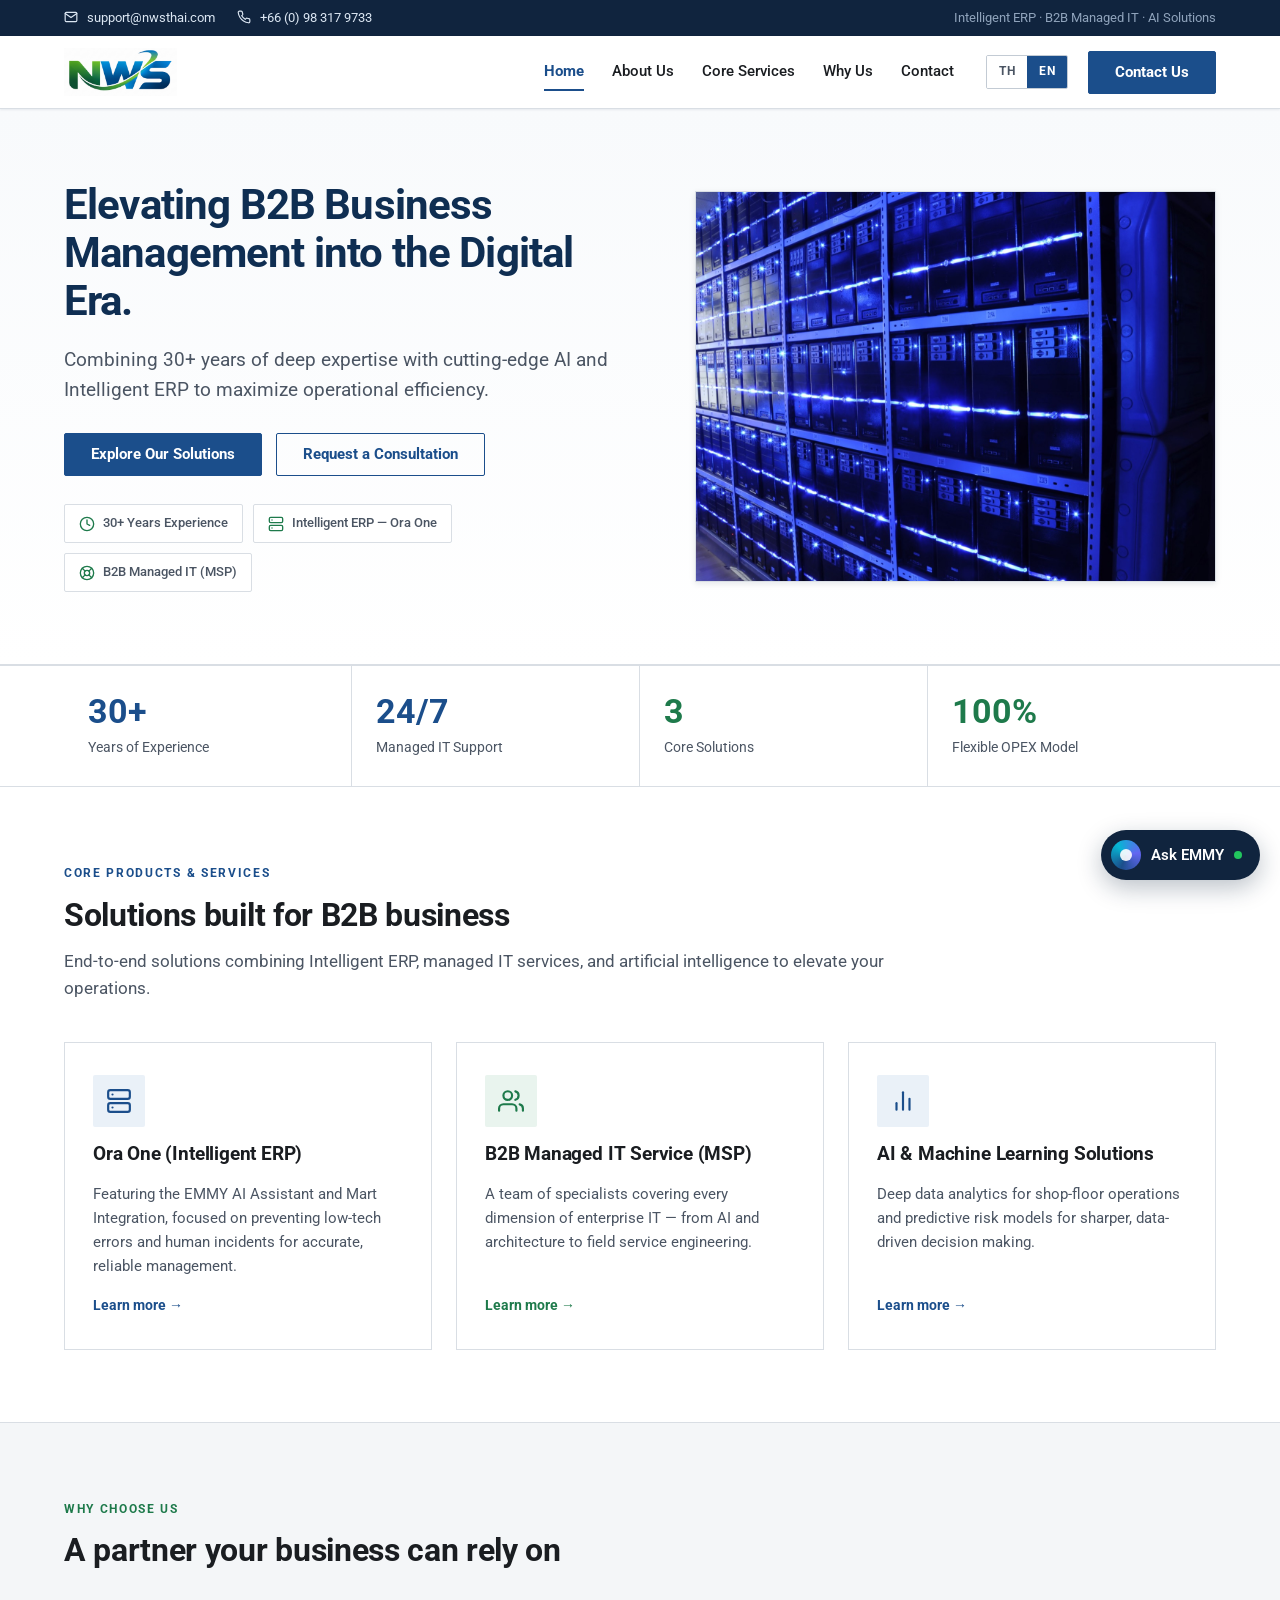
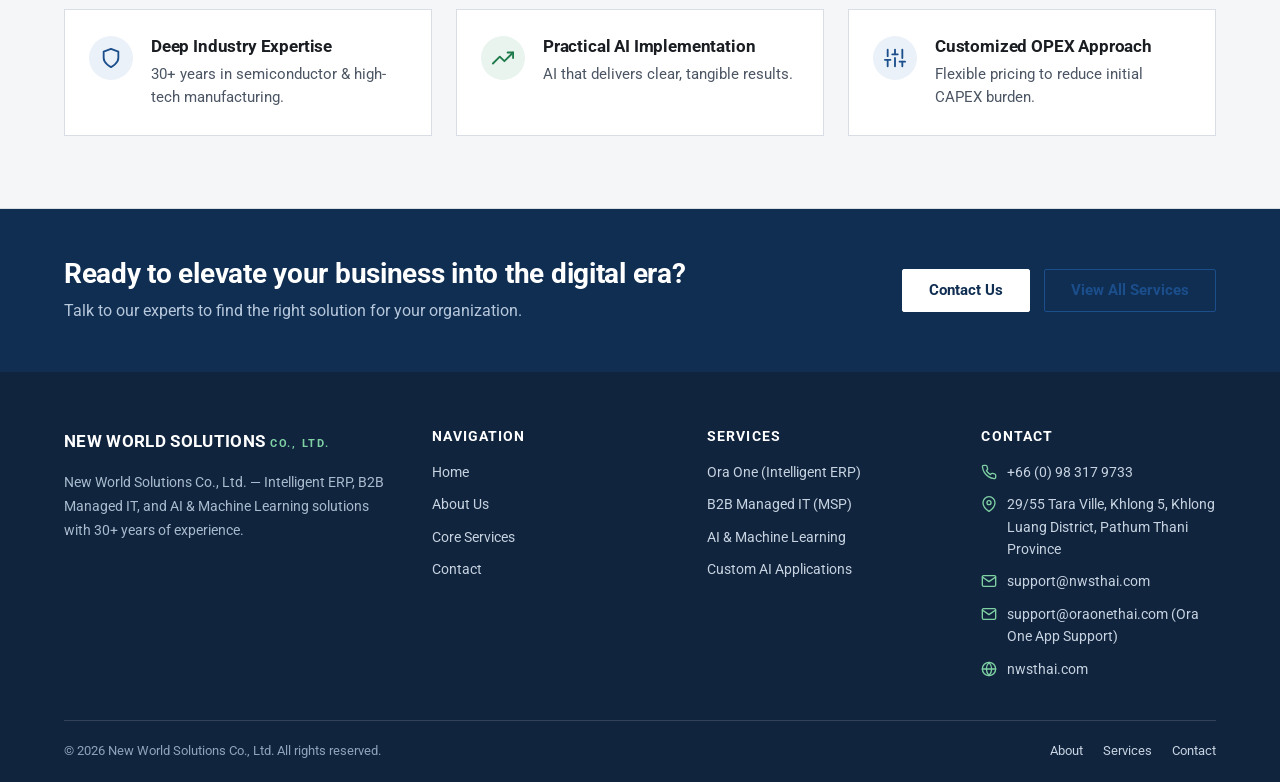
<file: index.html>
<!DOCTYPE html>
<html lang="en" class="lang-en">
<head>
  <meta charset="utf-8">
  <meta name="viewport" content="width=device-width, initial-scale=1.0">
  <title>NWS | B2B ERP &amp; Managed IT Services</title>
  <meta name="description" content="NWS (nwsthai.com) — Intelligent ERP (Ora One), B2B Managed IT Service, and AI &amp; Machine Learning solutions. 30+ years of deep industry expertise.">
  <link rel="canonical" href="https://nwsthai.com/">
  <meta name="robots" content="index, follow">
  <meta property="og:title" content="NWS — B2B ERP & Managed IT Services">
  <meta property="og:description" content="Elevating B2B business management into the digital era with Intelligent ERP and AI.">
  <meta property="og:type" content="website">
  <meta property="og:url" content="https://nwsthai.com/">
  <link rel="preconnect" href="https://fonts.googleapis.com">
  <link rel="preconnect" href="https://fonts.gstatic.com" crossorigin>
  <link href="https://fonts.googleapis.com/css2?family=Roboto:wght@400;500;700&family=Noto+Sans+Thai:wght@400;500;700&display=swap" rel="stylesheet">
  <link rel="icon" href="/assets/favicon.png" type="image/png">
  <link rel="stylesheet" href="/styles.css">
  <script type="application/ld+json">
  {
    "@context": "https://schema.org",
    "@type": "Organization",
    "name": "New World Solutions Co., Ltd.",
    "alternateName": "NWS",
    "url": "https://nwsthai.com/",
    "email": "support@nwsthai.com",
    "address": {
      "@type": "PostalAddress",
      "streetAddress": "29/55 Tara Ville, Khlong 5",
      "addressLocality": "Khlong Luang District",
      "addressRegion": "Pathum Thani",
      "addressCountry": "TH"
    }
  }
  </script>
</head>
<body>

  <!-- Top utility bar -->
  <div class="topbar">
    <div class="container">
      <div class="topbar-contact">
        <a href="mailto:support@nwsthai.com">
          <svg viewBox="0 0 24 24" fill="none" stroke="currentColor" stroke-width="2" stroke-linecap="round" stroke-linejoin="round"><path d="M4 4h16c1.1 0 2 .9 2 2v12c0 1.1-.9 2-2 2H4c-1.1 0-2-.9-2-2V6c0-1.1.9-2 2-2z"/><polyline points="22,6 12,13 2,6"/></svg>
          support@nwsthai.com
        </a>
        <a href="tel:+66983179733">
          <svg viewBox="0 0 24 24" fill="none" stroke="currentColor" stroke-width="2" stroke-linecap="round" stroke-linejoin="round"><path d="M22 16.92v3a2 2 0 0 1-2.18 2 19.79 19.79 0 0 1-8.63-3.07 19.5 19.5 0 0 1-6-6 19.79 19.79 0 0 1-3.07-8.67A2 2 0 0 1 4.11 2h3a2 2 0 0 1 2 1.72 12.84 12.84 0 0 0 .7 2.81 2 2 0 0 1-.45 2.11L8.09 9.91a16 16 0 0 0 6 6l1.27-1.27a2 2 0 0 1 2.11-.45 12.84 12.84 0 0 0 2.81.7A2 2 0 0 1 22 16.92z"/></svg>
          <span class="th">098 317 9733</span><span class="en">+66 (0) 98 317 9733</span>
        </a>
      </div>
      <div class="topbar-tag">
        <span class="th">Intelligent ERP &middot; B2B Managed IT &middot; AI Solutions</span>
        <span class="en">Intelligent ERP &middot; B2B Managed IT &middot; AI Solutions</span>
      </div>
    </div>
  </div>

  <!-- Header -->
  <header class="site-header">
    <div class="container">
            <a class="brand" href="/" aria-label="New World Solutions">
        <img src="/assets/logo.png" alt="New World Solutions" class="brand-logo">
      </a>

      <nav class="site-nav" id="site-nav" aria-label="Main navigation">
        <a href="/" class="active"><span class="th">หน้าแรก</span><span class="en">Home</span></a>
        <a href="/about/"><span class="th">เกี่ยวกับเรา</span><span class="en">About Us</span></a>
        <a href="/solutions/"><span class="th">บริการหลัก</span><span class="en">Core Services</span></a>
        <a href="/#why-us"><span class="th">ทำไมต้องเรา</span><span class="en">Why Us</span></a>
        <a href="/contact/"><span class="th">ติดต่อ</span><span class="en">Contact</span></a>
      </nav>

      <div class="header-tools">
        <div class="lang-toggle" role="group" aria-label="Language">
          <button type="button" data-lang="th">TH</button>
          <button type="button" data-lang="en" class="active">EN</button>
        </div>
        <a href="/contact/" class="btn btn-primary header-cta"><span class="th">ติดต่อเรา</span><span class="en">Contact Us</span></a>
      </div>

      <button class="menu-toggle" id="menu-toggle" aria-label="Open menu" aria-expanded="false">
        <span></span><span></span><span></span>
      </button>
    </div>
  </header>

  <main>
    <!-- Hero -->
    <section class="hero">
      <div class="container">
        <div>
          <h1>
            <span class="th">ยกระดับการบริหารธุรกิจ B2B สู่ยุคดิจิทัล</span>
            <span class="en">Elevating B2B Business Management into the Digital Era.</span>
          </h1>
          <p class="lead">
            <span class="th">ผสานความเชี่ยวชาญเชิงลึกกว่า 30 ปี เข้ากับเทคโนโลยี AI และ Intelligent ERP ล้ำสมัย เพื่อเพิ่มประสิทธิภาพการดำเนินงานสูงสุด</span>
            <span class="en">Combining 30+ years of deep expertise with cutting-edge AI and Intelligent ERP to maximize operational efficiency.</span>
          </p>
          <div class="hero-actions">
            <a href="/solutions/" class="btn btn-primary">
              <span class="th">สำรวจโซลูชันของเรา</span><span class="en">Explore Our Solutions</span>
            </a>
            <a href="/contact/" class="btn btn-outline">
              <span class="th">ขอคำปรึกษา</span><span class="en">Request a Consultation</span>
            </a>
          </div>
          <div class="hero-badges">
            <span class="badge">
              <svg viewBox="0 0 24 24" fill="none" stroke="currentColor" stroke-width="2" stroke-linecap="round" stroke-linejoin="round"><circle cx="12" cy="12" r="10"/><polyline points="12 6 12 12 16 14"/></svg>
              <span class="th">ประสบการณ์ 30+ ปี</span><span class="en">30+ Years Experience</span>
            </span>
            <span class="badge">
              <svg viewBox="0 0 24 24" fill="none" stroke="currentColor" stroke-width="2" stroke-linecap="round" stroke-linejoin="round"><rect x="2" y="2" width="20" height="8" rx="2"/><rect x="2" y="14" width="20" height="8" rx="2"/><line x1="6" y1="6" x2="6.01" y2="6"/><line x1="6" y1="18" x2="6.01" y2="18"/></svg>
              <span class="th">Intelligent ERP — Ora One</span><span class="en">Intelligent ERP — Ora One</span>
            </span>
            <span class="badge">
              <svg viewBox="0 0 24 24" fill="none" stroke="currentColor" stroke-width="2" stroke-linecap="round" stroke-linejoin="round"><circle cx="12" cy="12" r="10"/><circle cx="12" cy="12" r="4"/><line x1="4.93" y1="4.93" x2="9.17" y2="9.17"/><line x1="14.83" y1="14.83" x2="19.07" y2="19.07"/><line x1="14.83" y1="9.17" x2="19.07" y2="4.93"/><line x1="4.93" y1="19.07" x2="9.17" y2="14.83"/></svg>
              <span class="th">B2B Managed IT (MSP)</span><span class="en">B2B Managed IT (MSP)</span>
            </span>
          </div>
        </div>
        <div class="hero-media">
          <img src="/assets/hero-server-room.jpg" alt="Enterprise server room" width="1600" height="1062">
        </div>
      </div>
    </section>

    <!-- Stats strip -->
    <section class="stats" aria-label="Company statistics">
      <div class="container">
        <div class="stat">
          <div class="stat-value">30+</div>
          <div class="stat-label"><span class="th">ปีแห่งประสบการณ์</span><span class="en">Years of Experience</span></div>
        </div>
        <div class="stat">
          <div class="stat-value">24/7</div>
          <div class="stat-label"><span class="th">บริการ Managed IT</span><span class="en">Managed IT Support</span></div>
        </div>
        <div class="stat">
          <div class="stat-value green">3</div>
          <div class="stat-label"><span class="th">โซลูชันหลัก</span><span class="en">Core Solutions</span></div>
        </div>
        <div class="stat">
          <div class="stat-value green">100%</div>
          <div class="stat-label"><span class="th">โมเดล OPEX ที่ยืดหยุ่น</span><span class="en">Flexible OPEX Model</span></div>
        </div>
      </div>
    </section>

    <!-- Core Products & Services -->
    <section class="section" id="services">
      <div class="container">
        <div class="section-head">
          <span class="eyebrow"><span class="th">ผลิตภัณฑ์และบริการหลัก</span><span class="en">Core Products &amp; Services</span></span>
          <h2 class="section-title"><span class="th">โซลูชันที่ตอบโจทย์ธุรกิจ B2B</span><span class="en">Solutions built for B2B business</span></h2>
          <p class="lead">
            <span class="th">โซลูชันครบวงจรที่ผสาน Intelligent ERP, บริการ IT แบบ Managed และปัญญาประดิษฐ์ เพื่อยกระดับการดำเนินงานขององค์กร</span>
            <span class="en">End-to-end solutions combining Intelligent ERP, managed IT services, and artificial intelligence to elevate your operations.</span>
          </p>
        </div>

        <div class="cards">
          <!-- Ora One -->
          <article class="card">
            <div class="card-icon">
              <svg viewBox="0 0 24 24" fill="none" stroke="currentColor" stroke-width="2" stroke-linecap="round" stroke-linejoin="round"><rect x="2" y="2" width="20" height="8" rx="2"/><rect x="2" y="14" width="20" height="8" rx="2"/><line x1="6" y1="6" x2="6.01" y2="6"/><line x1="6" y1="18" x2="6.01" y2="18"/></svg>
            </div>
            <h3><a class="titled-link" href="https://www.oraonethai.com/" target="_blank" rel="noopener"><span class="th">Ora One (Intelligent ERP)</span><span class="en">Ora One (Intelligent ERP)</span></a></h3>
            <p>
              <span class="th">มาพร้อมผู้ช่วย EMMY AI และ Mart Integration เน้นป้องกันข้อผิดพลาดทางเทคนิคและความผิดพลาดจากมนุษย์ เพื่อการบริหารที่แม่นยำและเชื่อถือได้</span>
              <span class="en">Featuring the EMMY AI Assistant and Mart Integration, focused on preventing low-tech errors and human incidents for accurate, reliable management.</span>
            </p>
            <a href="/solutions/#ora-one" class="card-link">
              <span class="th">ดูรายละเอียด</span><span class="en">Learn more</span> &rarr;
            </a>
          </article>

          <!-- MSP -->
          <article class="card">
            <div class="card-icon green">
              <svg viewBox="0 0 24 24" fill="none" stroke="currentColor" stroke-width="2" stroke-linecap="round" stroke-linejoin="round"><path d="M17 21v-2a4 4 0 0 0-4-4H5a4 4 0 0 0-4 4v2"/><circle cx="9" cy="7" r="4"/><path d="M23 21v-2a4 4 0 0 0-3-3.87"/><path d="M16 3.13a4 4 0 0 1 0 7.75"/></svg>
            </div>
            <h3><span class="th">B2B Managed IT Service (MSP)</span><span class="en">B2B Managed IT Service (MSP)</span></h3>
            <p>
              <span class="th">ทีมงานผู้เชี่ยวชาญครอบคลุมทุกมิติของระบบไอทีองค์กร ตั้งแต่ AI, สถาปัตยกรรมไอที ไปจนถึงวิศวกรบริการภาคสนาม</span>
              <span class="en">A team of specialists covering every dimension of enterprise IT — from AI and architecture to field service engineering.</span>
            </p>
            <a href="/solutions/#msp" class="card-link green">
              <span class="th">ดูรายละเอียด</span><span class="en">Learn more</span> &rarr;
            </a>
          </article>

          <!-- AI / ML -->
          <article class="card">
            <div class="card-icon">
              <svg viewBox="0 0 24 24" fill="none" stroke="currentColor" stroke-width="2" stroke-linecap="round" stroke-linejoin="round"><line x1="18" y1="20" x2="18" y2="10"/><line x1="12" y1="20" x2="12" y2="4"/><line x1="6" y1="20" x2="6" y2="14"/></svg>
            </div>
            <h3><span class="th">AI &amp; Machine Learning Solutions</span><span class="en">AI &amp; Machine Learning Solutions</span></h3>
            <p>
              <span class="th">การวิเคราะห์ข้อมูลเชิงลึกสำหรับการดำเนินงานหน้างาน และโมเดลคาดการณ์ความเสี่ยง เพื่อการตัดสินใจที่แม่นยำยิ่งขึ้น</span>
              <span class="en">Deep data analytics for shop-floor operations and predictive risk models for sharper, data-driven decision making.</span>
            </p>
            <a href="/solutions/#ai" class="card-link">
              <span class="th">ดูรายละเอียด</span><span class="en">Learn more</span> &rarr;
            </a>
          </article>
        </div>
      </div>
    </section>

    <!-- Why Choose Us -->
    <section class="section-alt" id="why-us">
      <div class="container">
        <div class="section-head">
          <span class="eyebrow green"><span class="th">ทำไมต้องเลือกเรา</span><span class="en">Why Choose Us</span></span>
          <h2 class="section-title"><span class="th">พันธมิตรที่เชื่อถือได้สำหรับธุรกิจของคุณ</span><span class="en">A partner your business can rely on</span></h2>
        </div>

        <div class="why-list">
          <div class="why-item">
            <div class="why-icon">
              <svg viewBox="0 0 24 24" fill="none" stroke="currentColor" stroke-width="2" stroke-linecap="round" stroke-linejoin="round"><path d="M12 22s8-4 8-10V5l-8-3-8 3v7c0 6 8 10 8 10z"/></svg>
            </div>
            <div>
              <h3><span class="th">ความเชี่ยวชาญเชิงลึกในอุตสาหกรรม</span><span class="en">Deep Industry Expertise</span></h3>
              <p><span class="th">ประสบการณ์กว่า 30 ปีในอุตสาหกรรมเซมิคอนดักเตอร์และการผลิตไฮเทค</span><span class="en">30+ years in semiconductor &amp; high-tech manufacturing.</span></p>
            </div>
          </div>

          <div class="why-item">
            <div class="why-icon green">
              <svg viewBox="0 0 24 24" fill="none" stroke="currentColor" stroke-width="2" stroke-linecap="round" stroke-linejoin="round"><polyline points="23 6 13.5 15.5 8.5 10.5 1 18"/><polyline points="17 6 23 6 23 12"/></svg>
            </div>
            <div>
              <h3><span class="th">การใช้งาน AI ที่จับต้องได้จริง</span><span class="en">Practical AI Implementation</span></h3>
              <p><span class="th">AI ที่ให้ผลลัพธ์ชัดเจน วัดผลได้ และสร้างคุณค่าให้ธุรกิจอย่างเป็นรูปธรรม</span><span class="en">AI that delivers clear, tangible results.</span></p>
            </div>
          </div>

          <div class="why-item">
            <div class="why-icon">
              <svg viewBox="0 0 24 24" fill="none" stroke="currentColor" stroke-width="2" stroke-linecap="round" stroke-linejoin="round"><line x1="4" y1="21" x2="4" y2="14"/><line x1="4" y1="10" x2="4" y2="3"/><line x1="12" y1="21" x2="12" y2="12"/><line x1="12" y1="8" x2="12" y2="3"/><line x1="20" y1="21" x2="20" y2="16"/><line x1="20" y1="12" x2="20" y2="3"/><line x1="1" y1="14" x2="7" y2="14"/><line x1="9" y1="8" x2="15" y2="8"/><line x1="17" y1="16" x2="23" y2="16"/></svg>
            </div>
            <div>
              <h3><span class="th">แนวทาง OPEX ที่ปรับแต่งได้</span><span class="en">Customized OPEX Approach</span></h3>
              <p><span class="th">ราคาที่ยืดหยุ่น ลดภาระการลงทุน CAPEX เริ่มต้น ให้คุณบริหารงบประมาณได้อย่างคล่องตัว</span><span class="en">Flexible pricing to reduce initial CAPEX burden.</span></p>
            </div>
          </div>
        </div>
      </div>
    </section>

    <!-- CTA band -->
    <section class="cta-band">
      <div class="container">
        <div>
          <h2><span class="th">พร้อมยกระดับธุรกิจของคุณสู่ยุคดิจิทัลหรือยัง?</span><span class="en">Ready to elevate your business into the digital era?</span></h2>
          <p><span class="th">พูดคุยกับทีมผู้เชี่ยวชาญของเราเพื่อค้นหาโซลูชันที่ใช่สำหรับองค์กรของคุณ</span><span class="en">Talk to our experts to find the right solution for your organization.</span></p>
        </div>
        <div class="cta-actions">
          <a href="/contact/" class="btn btn-white"><span class="th">ติดต่อเรา</span><span class="en">Contact Us</span></a>
          <a href="/solutions/" class="btn btn-outline"><span class="th">ดูบริการทั้งหมด</span><span class="en">View All Services</span></a>
        </div>
      </div>
    </section>
  </main>

  <!-- Footer -->
  <footer class="site-footer">
    <div class="container">
      <div class="footer-grid">
        <div>
          <div class="footer-brand-name">NEW WORLD SOLUTIONS <span class="footer-brand-sub">Co., Ltd.</span></div>
          <p class="footer-about">
            <span class="th">บริษัท นิว เวิลด์ โซลูชั่นส์ จำกัด — ผู้นำด้าน Intelligent ERP, B2B Managed IT และโซลูชัน AI &amp; Machine Learning ด้วยประสบการณ์กว่า 30 ปี</span>
            <span class="en">New World Solutions Co., Ltd. — Intelligent ERP, B2B Managed IT, and AI &amp; Machine Learning solutions with 30+ years of experience.</span>
          </p>
        </div>
        <div>
          <h4><span class="th">เมนู</span><span class="en">Navigation</span></h4>
          <ul>
            <li><a href="/"><span class="th">หน้าแรก</span><span class="en">Home</span></a></li>
            <li><a href="/about/"><span class="th">เกี่ยวกับเรา</span><span class="en">About Us</span></a></li>
            <li><a href="/solutions/"><span class="th">บริการหลัก</span><span class="en">Core Services</span></a></li>
            <li><a href="/contact/"><span class="th">ติดต่อ</span><span class="en">Contact</span></a></li>
          </ul>
        </div>
        <div>
          <h4><span class="th">บริการ</span><span class="en">Services</span></h4>
          <ul>
            <li><a href="/solutions/#ora-one"><span class="th">Ora One (Intelligent ERP)</span><span class="en">Ora One (Intelligent ERP)</span></a></li>
            <li><a href="/solutions/#msp"><span class="th">B2B Managed IT (MSP)</span><span class="en">B2B Managed IT (MSP)</span></a></li>
            <li><a href="/solutions/#ai"><span class="th">AI &amp; Machine Learning</span><span class="en">AI &amp; Machine Learning</span></a></li>
            <li><a href="/solutions/#ai-services"><span class="th">พัฒนาแอปพลิเคชัน AI</span><span class="en">Custom AI Applications</span></a></li>
          </ul>
        </div>
        <div>
          <h4><span class="th">ติดต่อ</span><span class="en">Contact</span></h4>
          <ul class="footer-contact">
            <li>
              <svg viewBox="0 0 24 24" fill="none" stroke="currentColor" stroke-width="2" stroke-linecap="round" stroke-linejoin="round"><path d="M22 16.92v3a2 2 0 0 1-2.18 2 19.79 19.79 0 0 1-8.63-3.07 19.5 19.5 0 0 1-6-6 19.79 19.79 0 0 1-3.07-8.67A2 2 0 0 1 4.11 2h3a2 2 0 0 1 2 1.72 12.84 12.84 0 0 0 .7 2.81 2 2 0 0 1-.45 2.11L8.09 9.91a16 16 0 0 0 6 6l1.27-1.27a2 2 0 0 1 2.11-.45 12.84 12.84 0 0 0 2.81.7A2 2 0 0 1 22 16.92z"/></svg>
              <a href="tel:+66983179733"><span class="th">098 317 9733</span><span class="en">+66 (0) 98 317 9733</span></a>
            </li>
            <li>
              <svg viewBox="0 0 24 24" fill="none" stroke="currentColor" stroke-width="2" stroke-linecap="round" stroke-linejoin="round"><path d="M21 10c0 7-9 13-9 13s-9-6-9-13a9 9 0 0 1 18 0z"/><circle cx="12" cy="10" r="3"/></svg>
              <span><span class="th">29/55 ธาราวิลล์ คลอง 5 อำเภอคลองหลวง จังหวัดปทุมธานี</span><span class="en">29/55 Tara Ville, Khlong 5, Khlong Luang District, Pathum Thani Province</span></span>
            </li>
            <li>
              <svg viewBox="0 0 24 24" fill="none" stroke="currentColor" stroke-width="2" stroke-linecap="round" stroke-linejoin="round"><path d="M4 4h16c1.1 0 2 .9 2 2v12c0 1.1-.9 2-2 2H4c-1.1 0-2-.9-2-2V6c0-1.1.9-2 2-2z"/><polyline points="22,6 12,13 2,6"/></svg>
              <a href="mailto:support@nwsthai.com">support@nwsthai.com</a>
            </li>
            <li>
              <svg viewBox="0 0 24 24" fill="none" stroke="currentColor" stroke-width="2" stroke-linecap="round" stroke-linejoin="round"><path d="M4 4h16c1.1 0 2 .9 2 2v12c0 1.1-.9 2-2 2H4c-1.1 0-2-.9-2-2V6c0-1.1.9-2 2-2z"/><polyline points="22,6 12,13 2,6"/></svg>
              <a href="mailto:support@oraonethai.com"><span class="th">support@oraonethai.com (ฝ่ายสนับสนุน Ora One)</span><span class="en">support@oraonethai.com (Ora One App Support)</span></a>
            </li>
            <li>
              <svg viewBox="0 0 24 24" fill="none" stroke="currentColor" stroke-width="2" stroke-linecap="round" stroke-linejoin="round"><circle cx="12" cy="12" r="10"/><line x1="2" y1="12" x2="22" y2="12"/><path d="M12 2a15.3 15.3 0 0 1 4 10 15.3 15.3 0 0 1-4 10 15.3 15.3 0 0 1-4-10 15.3 15.3 0 0 1 4-10z"/></svg>
              <a href="https://nwsthai.com/">nwsthai.com</a>
            </li>
          </ul>
        </div>
      </div>
      <div class="footer-bottom">
        <span>&copy; <span id="year">2026</span> New World Solutions Co., Ltd. <span class="th">สงวนลิขสิทธิ์</span><span class="en">All rights reserved.</span></span>
        <nav>
          <a href="/about/"><span class="th">เกี่ยวกับเรา</span><span class="en">About</span></a>
          <a href="/solutions/"><span class="th">บริการ</span><span class="en">Services</span></a>
          <a href="/contact/"><span class="th">ติดต่อ</span><span class="en">Contact</span></a>
        </nav>
      </div>
    </div>
  </footer>

  <script src="/script.js"></script>
  <script src="/emmy.js" defer></script>
</body>
</html>
</file>
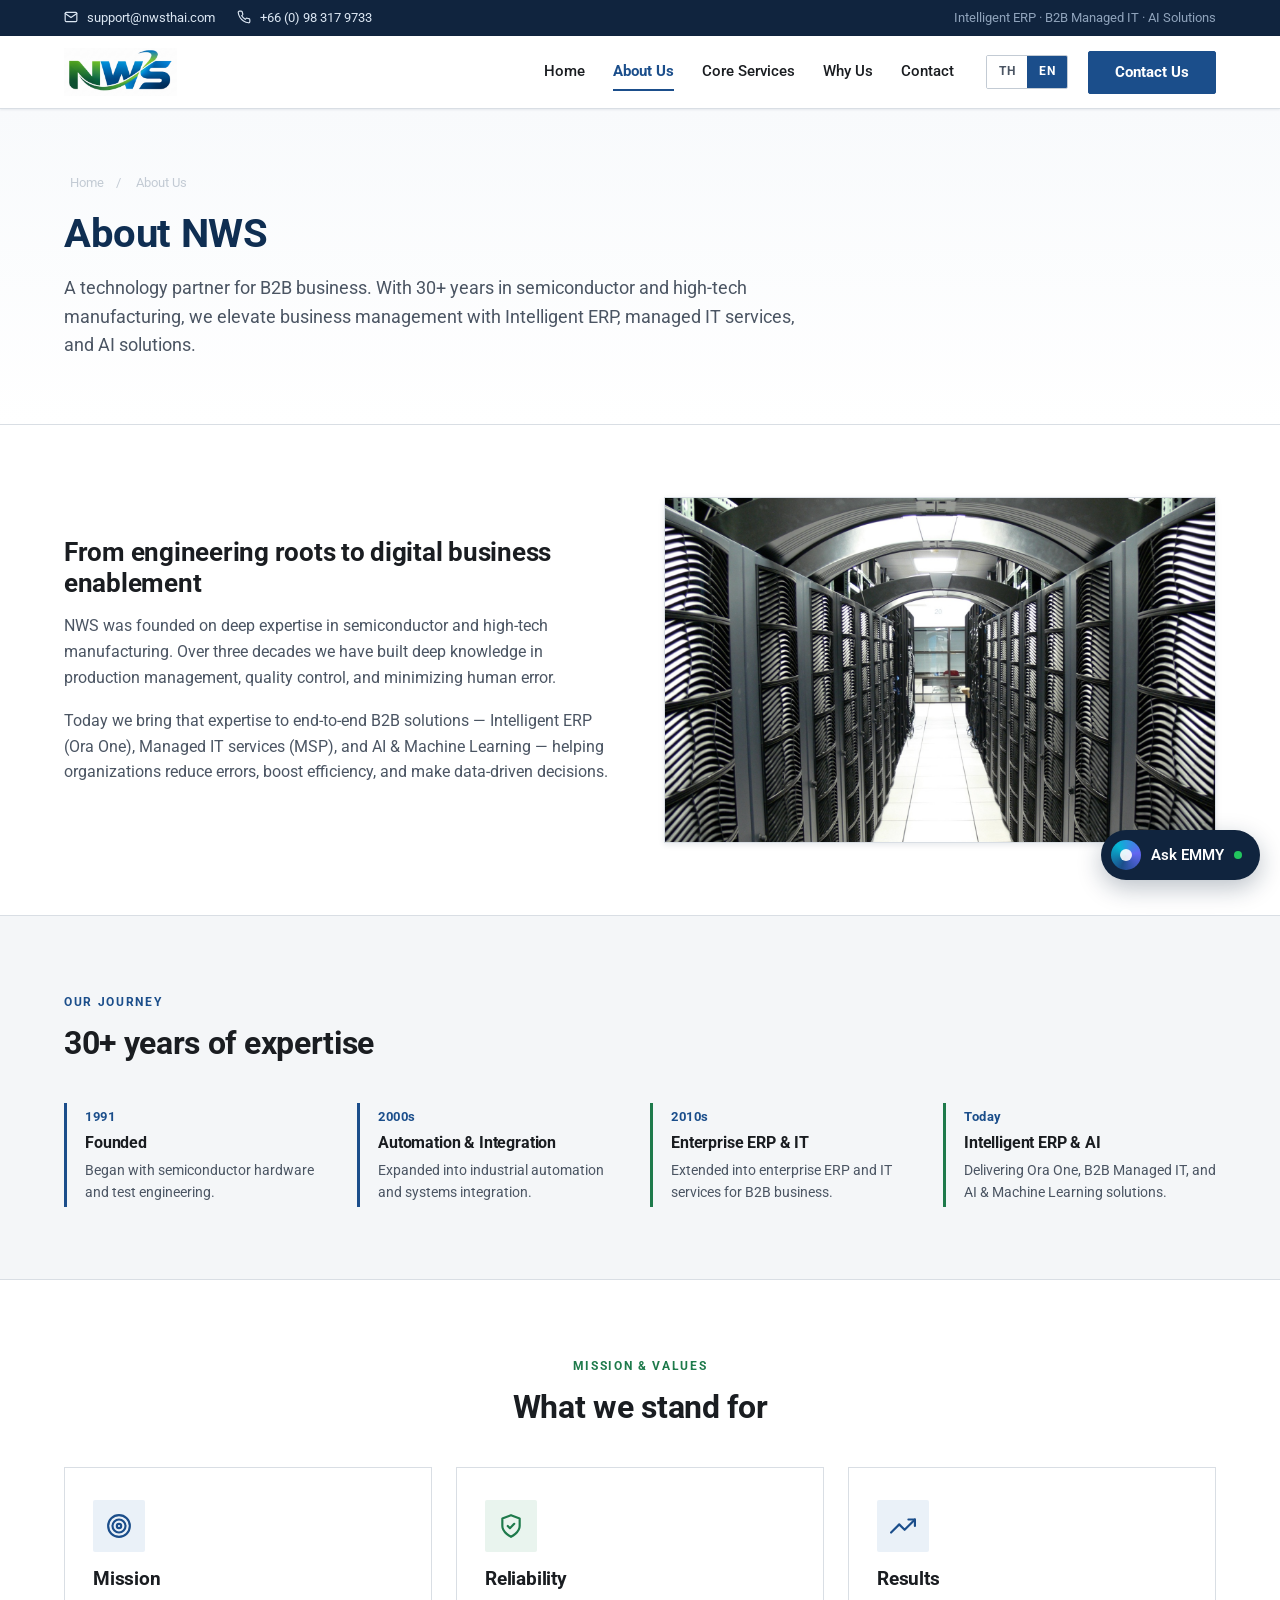
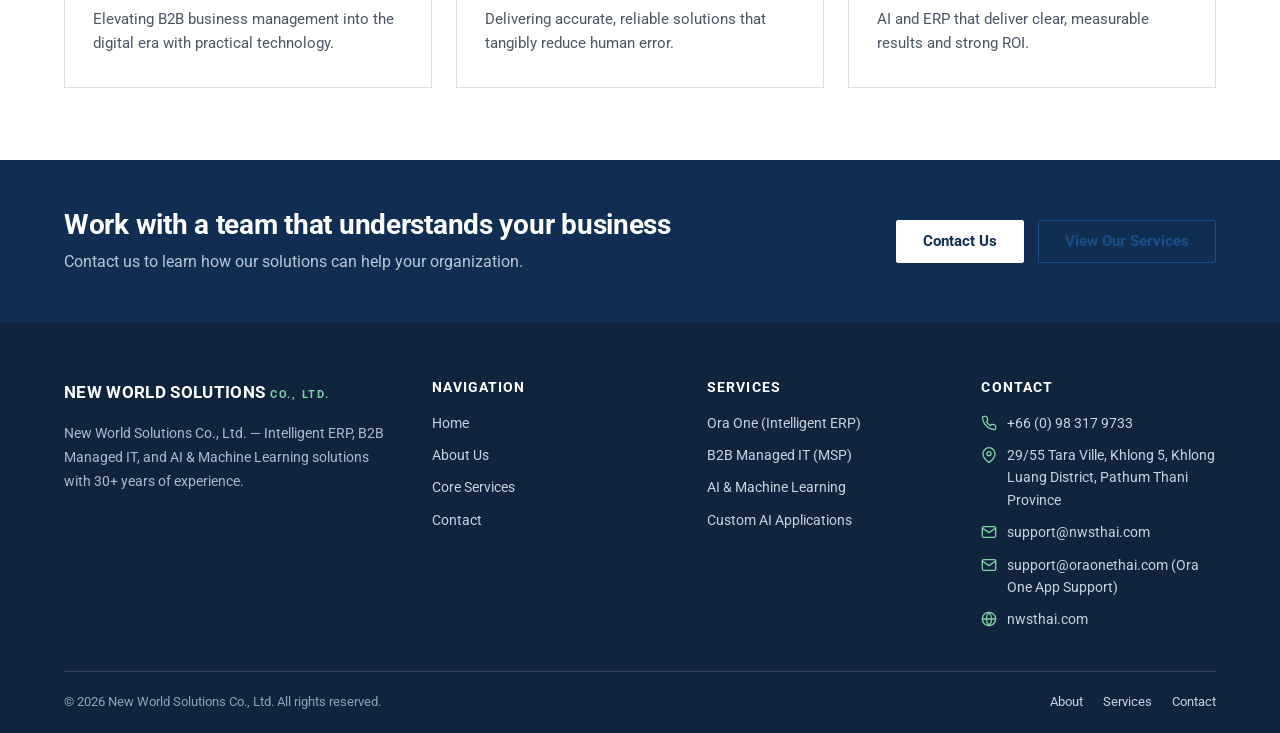
<file: about/index.html>
<!DOCTYPE html>
<html lang="en" class="lang-en">
<head>
  <meta charset="utf-8">
  <meta name="viewport" content="width=device-width, initial-scale=1.0">
  <title>About Us — NWS</title>
  <meta name="description" content="About NWS — 30+ years of semiconductor and high-tech manufacturing expertise, now delivering Intelligent ERP, managed IT services, and AI solutions.">
  <link rel="canonical" href="https://nwsthai.com/about/">
  <meta name="robots" content="index, follow">
  <meta property="og:title" content="About Us — NWS">
  <meta property="og:type" content="website">
  <meta property="og:url" content="https://nwsthai.com/about/">
  <link rel="preconnect" href="https://fonts.googleapis.com">
  <link rel="preconnect" href="https://fonts.gstatic.com" crossorigin>
  <link href="https://fonts.googleapis.com/css2?family=Roboto:wght@400;500;700&family=Noto+Sans+Thai:wght@400;500;700&display=swap" rel="stylesheet">
  <link rel="icon" href="/assets/favicon.png" type="image/png">
  <link rel="stylesheet" href="/styles.css">
</head>
<body>

  <div class="topbar">
    <div class="container">
      <div class="topbar-contact">
        <a href="mailto:support@nwsthai.com">
          <svg viewBox="0 0 24 24" fill="none" stroke="currentColor" stroke-width="2" stroke-linecap="round" stroke-linejoin="round"><path d="M4 4h16c1.1 0 2 .9 2 2v12c0 1.1-.9 2-2 2H4c-1.1 0-2-.9-2-2V6c0-1.1.9-2 2-2z"/><polyline points="22,6 12,13 2,6"/></svg>
          support@nwsthai.com
        </a>
        <a href="tel:+66983179733">
          <svg viewBox="0 0 24 24" fill="none" stroke="currentColor" stroke-width="2" stroke-linecap="round" stroke-linejoin="round"><path d="M22 16.92v3a2 2 0 0 1-2.18 2 19.79 19.79 0 0 1-8.63-3.07 19.5 19.5 0 0 1-6-6 19.79 19.79 0 0 1-3.07-8.67A2 2 0 0 1 4.11 2h3a2 2 0 0 1 2 1.72 12.84 12.84 0 0 0 .7 2.81 2 2 0 0 1-.45 2.11L8.09 9.91a16 16 0 0 0 6 6l1.27-1.27a2 2 0 0 1 2.11-.45 12.84 12.84 0 0 0 2.81.7A2 2 0 0 1 22 16.92z"/></svg>
          <span class="th">098 317 9733</span><span class="en">+66 (0) 98 317 9733</span>
        </a>
      </div>
      <div class="topbar-tag"><span class="th">Intelligent ERP &middot; B2B Managed IT &middot; AI Solutions</span><span class="en">Intelligent ERP &middot; B2B Managed IT &middot; AI Solutions</span></div>
    </div>
  </div>

  <header class="site-header">
    <div class="container">
            <a class="brand" href="/" aria-label="New World Solutions">
        <img src="/assets/logo.png" alt="New World Solutions" class="brand-logo">
      </a>
      <nav class="site-nav" id="site-nav" aria-label="Main navigation">
        <a href="/"><span class="th">หน้าแรก</span><span class="en">Home</span></a>
        <a href="/about/" class="active"><span class="th">เกี่ยวกับเรา</span><span class="en">About Us</span></a>
        <a href="/solutions/"><span class="th">บริการหลัก</span><span class="en">Core Services</span></a>
        <a href="/#why-us"><span class="th">ทำไมต้องเรา</span><span class="en">Why Us</span></a>
        <a href="/contact/"><span class="th">ติดต่อ</span><span class="en">Contact</span></a>
      </nav>
      <div class="header-tools">
        <div class="lang-toggle" role="group" aria-label="Language">
          <button type="button" data-lang="th">TH</button>
          <button type="button" data-lang="en" class="active">EN</button>
        </div>
        <a href="/contact/" class="btn btn-primary header-cta"><span class="th">ติดต่อเรา</span><span class="en">Contact Us</span></a>
      </div>
      <button class="menu-toggle" id="menu-toggle" aria-label="Open menu" aria-expanded="false">
        <span></span><span></span><span></span>
      </button>
    </div>
  </header>

  <main>
    <section class="page-hero">
      <div class="container">
        <nav class="breadcrumb" aria-label="Breadcrumb">
          <a href="/"><span class="th">หน้าแรก</span><span class="en">Home</span></a><span>/</span>
          <span class="th">เกี่ยวกับเรา</span><span class="en">About Us</span>
        </nav>
        <h1><span class="th">เกี่ยวกับ NWS</span><span class="en">About NWS</span></h1>
        <p class="lead">
          <span class="th">พันธมิตรด้านเทคโนโลยีของธุรกิจ B2B ด้วยประสบการณ์กว่า 30 ปีในอุตสาหกรรมเซมิคอนดักเตอร์และการผลิตไฮเทค เรายกระดับการบริหารธุรกิจด้วย Intelligent ERP, บริการ Managed IT และโซลูชัน AI</span>
          <span class="en">A technology partner for B2B business. With 30+ years in semiconductor and high-tech manufacturing, we elevate business management with Intelligent ERP, managed IT services, and AI solutions.</span>
        </p>
      </div>
    </section>

    <!-- Company overview -->
    <section class="section">
      <div class="container">
        <div class="feature">
          <div>
            <h2><span class="th">จากรากฐานวิศวกรรม สู่การขับเคลื่อนธุรกิจยุคดิจิทัล</span><span class="en">From engineering roots to digital business enablement</span></h2>
            <p>
              <span class="th">NWS ก่อตั้งขึ้นด้วยความเชี่ยวชาญด้านวิศวกรรมการผลิตในอุตสาหกรรมเซมิคอนดักเตอร์และไฮเทค ตลอดสามทศวรรษ เราสั่งสมความรู้เชิงลึกในการบริหารกระบวนการผลิต การควบคุมคุณภาพ และการลดข้อผิดพลาดจากมนุษย์</span>
              <span class="en">NWS was founded on deep expertise in semiconductor and high-tech manufacturing. Over three decades we have built deep knowledge in production management, quality control, and minimizing human error.</span>
            </p>
            <p>
              <span class="th">วันนี้ เรานำความเชี่ยวชาญนั้นมาต่อยอดสู่โซลูชัน B2B ครบวงจร ได้แก่ Intelligent ERP (Ora One), บริการ Managed IT (MSP) และ AI &amp; Machine Learning เพื่อช่วยองค์กรลดข้อผิดพลาด เพิ่มประสิทธิภาพ และตัดสินใจด้วยข้อมูล</span>
              <span class="en">Today we bring that expertise to end-to-end B2B solutions — Intelligent ERP (Ora One), Managed IT services (MSP), and AI &amp; Machine Learning — helping organizations reduce errors, boost efficiency, and make data-driven decisions.</span>
            </p>
          </div>
          <div class="feature-media">
            <img src="/assets/about-data-center.jpg" alt="Enterprise data center" width="1600" height="1200">
          </div>
        </div>
      </div>
    </section>

    <!-- Timeline -->
    <section class="section-alt">
      <div class="container">
        <div class="section-head">
          <span class="eyebrow"><span class="th">เส้นทางของเรา</span><span class="en">Our Journey</span></span>
          <h2 class="section-title"><span class="th">กว่า 30 ปีแห่งความเชี่ยวชาญ</span><span class="en">30+ years of expertise</span></h2>
        </div>
        <div class="timeline">
          <div class="timeline-item">
            <div class="timeline-year">1991</div>
            <h4><span class="th">ก่อตั้งบริษัท</span><span class="en">Founded</span></h4>
            <p><span class="th">เริ่มต้นจากงานวิศวกรรมฮาร์ดแวร์และการทดสอบในอุตสาหกรรมเซมิคอนดักเตอร์</span><span class="en">Began with semiconductor hardware and test engineering.</span></p>
          </div>
          <div class="timeline-item">
            <div class="timeline-year">2000s</div>
            <h4><span class="th">ระบบอัตโนมัติ</span><span class="en">Automation &amp; Integration</span></h4>
            <p><span class="th">ขยายสู่ระบบอัตโนมัติอุตสาหกรรมและการเชื่อมต่อระบบการผลิต</span><span class="en">Expanded into industrial automation and systems integration.</span></p>
          </div>
          <div class="timeline-item green">
            <div class="timeline-year">2010s</div>
            <h4><span class="th">ERP และ IT องค์กร</span><span class="en">Enterprise ERP &amp; IT</span></h4>
            <p><span class="th">ต่อยอดสู่ระบบ ERP และบริการ IT ระดับองค์กรสำหรับธุรกิจ B2B</span><span class="en">Extended into enterprise ERP and IT services for B2B business.</span></p>
          </div>
          <div class="timeline-item green">
            <div class="timeline-year"><span class="th">ปัจจุบัน</span><span class="en">Today</span></div>
            <h4><span class="th">Intelligent ERP &amp; AI</span><span class="en">Intelligent ERP &amp; AI</span></h4>
            <p><span class="th">ส่งมอบ Ora One, B2B Managed IT และโซลูชัน AI &amp; Machine Learning</span><span class="en">Delivering Ora One, B2B Managed IT, and AI &amp; Machine Learning solutions.</span></p>
          </div>
        </div>
      </div>
    </section>

    <!-- Mission & values -->
    <section class="section">
      <div class="container">
        <div class="section-head centered">
          <span class="eyebrow green"><span class="th">พันธกิจและค่านิยม</span><span class="en">Mission &amp; Values</span></span>
          <h2 class="section-title"><span class="th">สิ่งที่เรายึดมั่น</span><span class="en">What we stand for</span></h2>
        </div>
        <div class="cards">
          <div class="card">
            <div class="card-icon">
              <svg viewBox="0 0 24 24" fill="none" stroke="currentColor" stroke-width="2" stroke-linecap="round" stroke-linejoin="round"><circle cx="12" cy="12" r="10"/><circle cx="12" cy="12" r="6"/><circle cx="12" cy="12" r="2"/></svg>
            </div>
            <h3><span class="th">พันธกิจ</span><span class="en">Mission</span></h3>
            <p><span class="th">ยกระดับการบริหารธุรกิจ B2B สู่ยุคดิจิทัล ด้วยเทคโนโลยีที่จับต้องได้จริง</span><span class="en">Elevating B2B business management into the digital era with practical technology.</span></p>
          </div>
          <div class="card">
            <div class="card-icon green">
              <svg viewBox="0 0 24 24" fill="none" stroke="currentColor" stroke-width="2" stroke-linecap="round" stroke-linejoin="round"><path d="M12 22s8-4 8-10V5l-8-3-8 3v7c0 6 8 10 8 10z"/><path d="M9 12l2 2 4-4"/></svg>
            </div>
            <h3><span class="th">ความน่าเชื่อถือ</span><span class="en">Reliability</span></h3>
            <p><span class="th">ส่งมอบโซลูชันที่แม่นยำ เชื่อถือได้ และลดข้อผิดพลาดจากมนุษย์อย่างเป็นรูปธรรม</span><span class="en">Delivering accurate, reliable solutions that tangibly reduce human error.</span></p>
          </div>
          <div class="card">
            <div class="card-icon">
              <svg viewBox="0 0 24 24" fill="none" stroke="currentColor" stroke-width="2" stroke-linecap="round" stroke-linejoin="round"><polyline points="23 6 13.5 15.5 8.5 10.5 1 18"/><polyline points="17 6 23 6 23 12"/></svg>
            </div>
            <h3><span class="th">ผลลัพธ์</span><span class="en">Results</span></h3>
            <p><span class="th">AI และ ERP ที่ให้ผลลัพธ์ชัดเจน วัดผลได้ และคุ้มค่าต่อการลงทุน</span><span class="en">AI and ERP that deliver clear, measurable results and strong ROI.</span></p>
          </div>
        </div>
      </div>
    </section>

    <!-- CTA -->
    <section class="cta-band">
      <div class="container">
        <div>
          <h2><span class="th">ร่วมงานกับทีมที่เข้าใจธุรกิจของคุณ</span><span class="en">Work with a team that understands your business</span></h2>
          <p><span class="th">ติดต่อเราเพื่อเรียนรู้ว่าโซลูชันของเราจะช่วยองค์กรของคุณได้อย่างไร</span><span class="en">Contact us to learn how our solutions can help your organization.</span></p>
        </div>
        <div class="cta-actions">
          <a href="/contact/" class="btn btn-white"><span class="th">ติดต่อเรา</span><span class="en">Contact Us</span></a>
          <a href="/solutions/" class="btn btn-outline"><span class="th">ดูบริการของเรา</span><span class="en">View Our Services</span></a>
        </div>
      </div>
    </section>
  </main>

  <footer class="site-footer">
    <div class="container">
      <div class="footer-grid">
        <div>
          <div class="footer-brand-name">NEW WORLD SOLUTIONS <span class="footer-brand-sub">Co., Ltd.</span></div>
          <p class="footer-about">
            <span class="th">บริษัท นิว เวิลด์ โซลูชั่นส์ จำกัด — ผู้นำด้าน Intelligent ERP, B2B Managed IT และโซลูชัน AI &amp; Machine Learning ด้วยประสบการณ์กว่า 30 ปี</span>
            <span class="en">New World Solutions Co., Ltd. — Intelligent ERP, B2B Managed IT, and AI &amp; Machine Learning solutions with 30+ years of experience.</span>
          </p>
        </div>
        <div>
          <h4><span class="th">เมนู</span><span class="en">Navigation</span></h4>
          <ul>
            <li><a href="/"><span class="th">หน้าแรก</span><span class="en">Home</span></a></li>
            <li><a href="/about/"><span class="th">เกี่ยวกับเรา</span><span class="en">About Us</span></a></li>
            <li><a href="/solutions/"><span class="th">บริการหลัก</span><span class="en">Core Services</span></a></li>
            <li><a href="/contact/"><span class="th">ติดต่อ</span><span class="en">Contact</span></a></li>
          </ul>
        </div>
        <div>
          <h4><span class="th">บริการ</span><span class="en">Services</span></h4>
          <ul>
            <li><a href="/solutions/#ora-one"><span class="th">Ora One (Intelligent ERP)</span><span class="en">Ora One (Intelligent ERP)</span></a></li>
            <li><a href="/solutions/#msp"><span class="th">B2B Managed IT (MSP)</span><span class="en">B2B Managed IT (MSP)</span></a></li>
            <li><a href="/solutions/#ai"><span class="th">AI &amp; Machine Learning</span><span class="en">AI &amp; Machine Learning</span></a></li>
            <li><a href="/solutions/#ai-services"><span class="th">พัฒนาแอปพลิเคชัน AI</span><span class="en">Custom AI Applications</span></a></li>
          </ul>
        </div>
        <div>
          <h4><span class="th">ติดต่อ</span><span class="en">Contact</span></h4>
          <ul class="footer-contact">
            <li>
              <svg viewBox="0 0 24 24" fill="none" stroke="currentColor" stroke-width="2" stroke-linecap="round" stroke-linejoin="round"><path d="M22 16.92v3a2 2 0 0 1-2.18 2 19.79 19.79 0 0 1-8.63-3.07 19.5 19.5 0 0 1-6-6 19.79 19.79 0 0 1-3.07-8.67A2 2 0 0 1 4.11 2h3a2 2 0 0 1 2 1.72 12.84 12.84 0 0 0 .7 2.81 2 2 0 0 1-.45 2.11L8.09 9.91a16 16 0 0 0 6 6l1.27-1.27a2 2 0 0 1 2.11-.45 12.84 12.84 0 0 0 2.81.7A2 2 0 0 1 22 16.92z"/></svg>
              <a href="tel:+66983179733"><span class="th">098 317 9733</span><span class="en">+66 (0) 98 317 9733</span></a>
            </li>
            <li>
              <svg viewBox="0 0 24 24" fill="none" stroke="currentColor" stroke-width="2" stroke-linecap="round" stroke-linejoin="round"><path d="M21 10c0 7-9 13-9 13s-9-6-9-13a9 9 0 0 1 18 0z"/><circle cx="12" cy="10" r="3"/></svg>
              <span><span class="th">29/55 ธาราวิลล์ คลอง 5 อำเภอคลองหลวง จังหวัดปทุมธานี</span><span class="en">29/55 Tara Ville, Khlong 5, Khlong Luang District, Pathum Thani Province</span></span>
            </li>
            <li>
              <svg viewBox="0 0 24 24" fill="none" stroke="currentColor" stroke-width="2" stroke-linecap="round" stroke-linejoin="round"><path d="M4 4h16c1.1 0 2 .9 2 2v12c0 1.1-.9 2-2 2H4c-1.1 0-2-.9-2-2V6c0-1.1.9-2 2-2z"/><polyline points="22,6 12,13 2,6"/></svg>
              <a href="mailto:support@nwsthai.com">support@nwsthai.com</a>
            </li>
            <li>
              <svg viewBox="0 0 24 24" fill="none" stroke="currentColor" stroke-width="2" stroke-linecap="round" stroke-linejoin="round"><path d="M4 4h16c1.1 0 2 .9 2 2v12c0 1.1-.9 2-2 2H4c-1.1 0-2-.9-2-2V6c0-1.1.9-2 2-2z"/><polyline points="22,6 12,13 2,6"/></svg>
              <a href="mailto:support@oraonethai.com"><span class="th">support@oraonethai.com (ฝ่ายสนับสนุน Ora One)</span><span class="en">support@oraonethai.com (Ora One App Support)</span></a>
            </li>
            <li>
              <svg viewBox="0 0 24 24" fill="none" stroke="currentColor" stroke-width="2" stroke-linecap="round" stroke-linejoin="round"><circle cx="12" cy="12" r="10"/><line x1="2" y1="12" x2="22" y2="12"/><path d="M12 2a15.3 15.3 0 0 1 4 10 15.3 15.3 0 0 1-4 10 15.3 15.3 0 0 1-4-10 15.3 15.3 0 0 1 4-10z"/></svg>
              <a href="https://nwsthai.com/">nwsthai.com</a>
            </li>
          </ul>
        </div>
      </div>
      <div class="footer-bottom">
        <span>&copy; <span id="year">2026</span> New World Solutions Co., Ltd. <span class="th">สงวนลิขสิทธิ์</span><span class="en">All rights reserved.</span></span>
        <nav>
          <a href="/about/"><span class="th">เกี่ยวกับเรา</span><span class="en">About</span></a>
          <a href="/solutions/"><span class="th">บริการ</span><span class="en">Services</span></a>
          <a href="/contact/"><span class="th">ติดต่อ</span><span class="en">Contact</span></a>
        </nav>
      </div>
    </div>
  </footer>

  <script src="/script.js"></script>
  <script src="/emmy.js" defer></script>
</body>
</html>
</file>
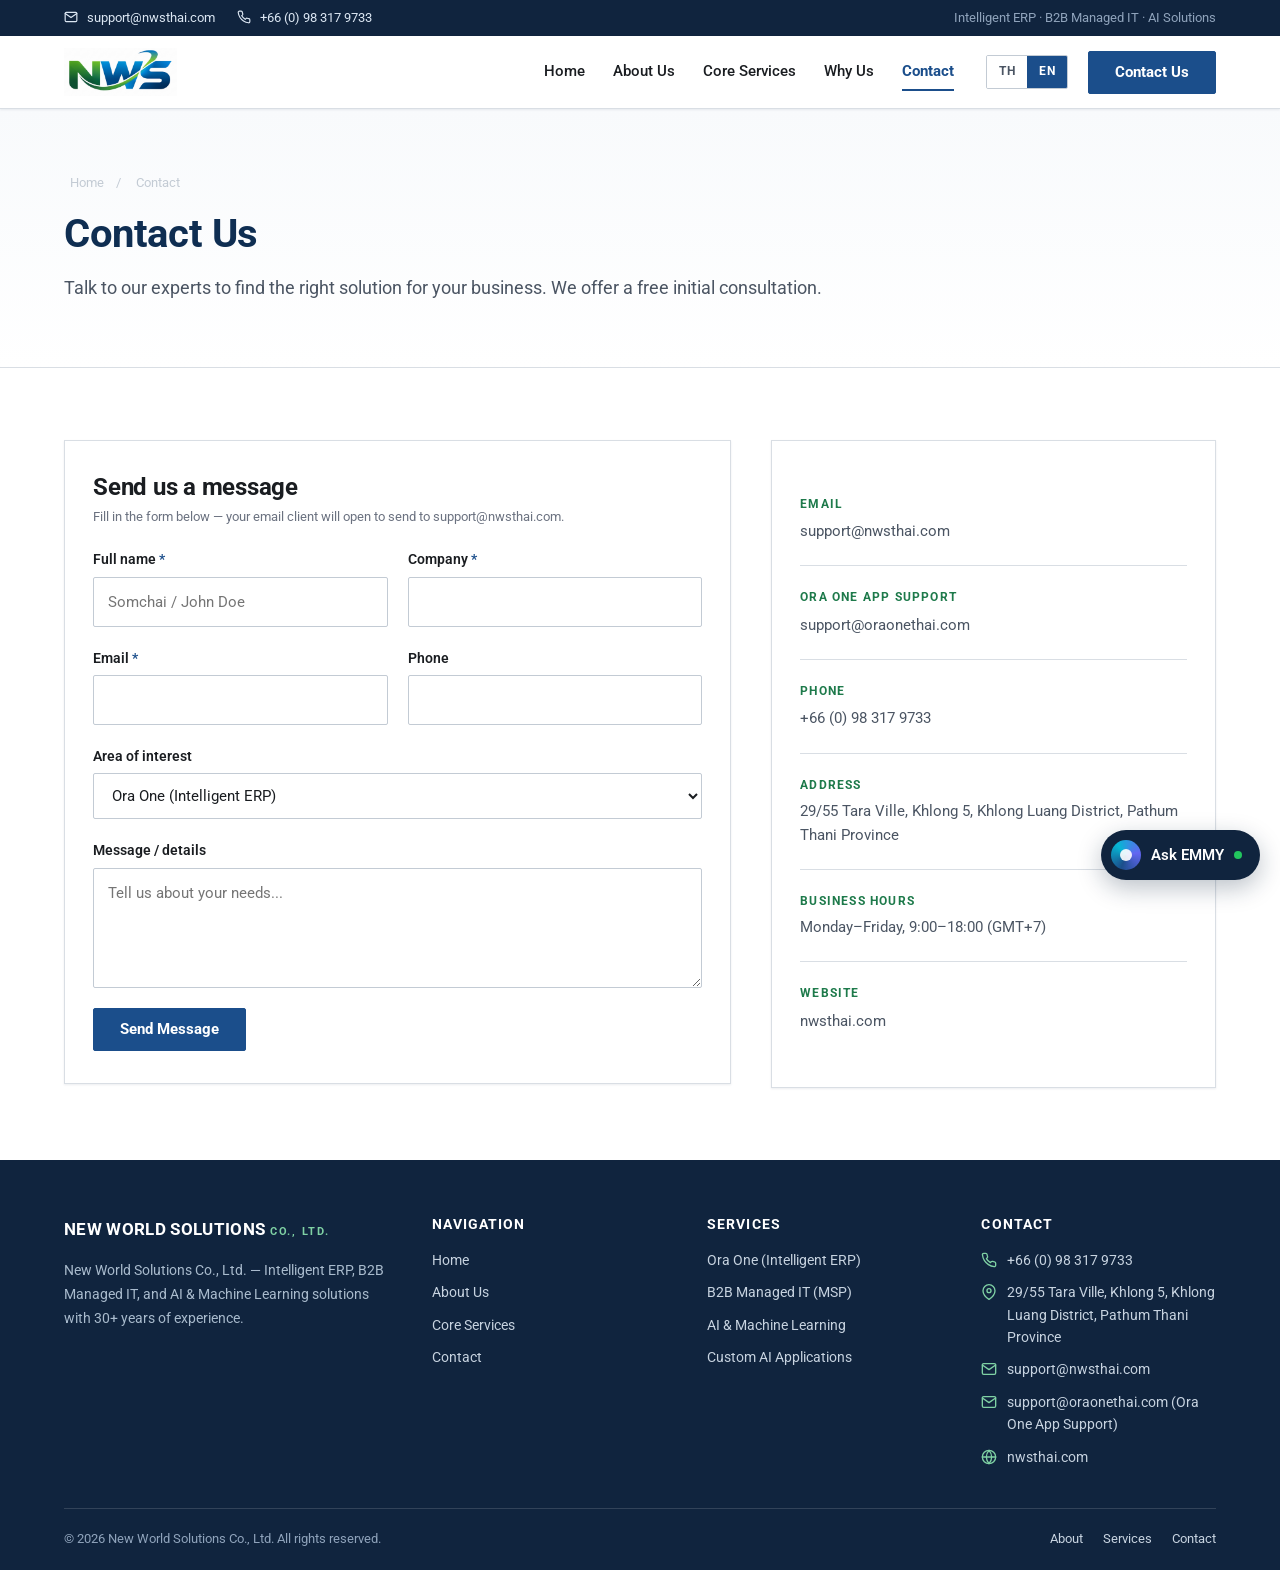
<file: contact/index.html>
<!DOCTYPE html>
<html lang="en" class="lang-en">
<head>
  <meta charset="utf-8">
  <meta name="viewport" content="width=device-width, initial-scale=1.0">
  <title>Contact — NWS</title>
  <meta name="description" content="Contact NWS — 29/55 Tara Ville, Khlong 5, Khlong Luang District, Pathum Thani Province. Email support@nwsthai.com.">
  <link rel="canonical" href="https://nwsthai.com/contact/">
  <meta name="robots" content="index, follow">
  <meta property="og:title" content="Contact — NWS">
  <meta property="og:type" content="website">
  <meta property="og:url" content="https://nwsthai.com/contact/">
  <link rel="preconnect" href="https://fonts.googleapis.com">
  <link rel="preconnect" href="https://fonts.gstatic.com" crossorigin>
  <link href="https://fonts.googleapis.com/css2?family=Roboto:wght@400;500;700&family=Noto+Sans+Thai:wght@400;500;700&display=swap" rel="stylesheet">
  <link rel="icon" href="/assets/favicon.png" type="image/png">
  <link rel="stylesheet" href="/styles.css">
</head>
<body>

  <div class="topbar">
    <div class="container">
      <div class="topbar-contact">
        <a href="mailto:support@nwsthai.com">
          <svg viewBox="0 0 24 24" fill="none" stroke="currentColor" stroke-width="2" stroke-linecap="round" stroke-linejoin="round"><path d="M4 4h16c1.1 0 2 .9 2 2v12c0 1.1-.9 2-2 2H4c-1.1 0-2-.9-2-2V6c0-1.1.9-2 2-2z"/><polyline points="22,6 12,13 2,6"/></svg>
          support@nwsthai.com
        </a>
        <a href="tel:+66983179733">
          <svg viewBox="0 0 24 24" fill="none" stroke="currentColor" stroke-width="2" stroke-linecap="round" stroke-linejoin="round"><path d="M22 16.92v3a2 2 0 0 1-2.18 2 19.79 19.79 0 0 1-8.63-3.07 19.5 19.5 0 0 1-6-6 19.79 19.79 0 0 1-3.07-8.67A2 2 0 0 1 4.11 2h3a2 2 0 0 1 2 1.72 12.84 12.84 0 0 0 .7 2.81 2 2 0 0 1-.45 2.11L8.09 9.91a16 16 0 0 0 6 6l1.27-1.27a2 2 0 0 1 2.11-.45 12.84 12.84 0 0 0 2.81.7A2 2 0 0 1 22 16.92z"/></svg>
          <span class="th">098 317 9733</span><span class="en">+66 (0) 98 317 9733</span>
        </a>
      </div>
      <div class="topbar-tag"><span class="th">Intelligent ERP &middot; B2B Managed IT &middot; AI Solutions</span><span class="en">Intelligent ERP &middot; B2B Managed IT &middot; AI Solutions</span></div>
    </div>
  </div>

  <header class="site-header">
    <div class="container">
            <a class="brand" href="/" aria-label="New World Solutions">
        <img src="/assets/logo.png" alt="New World Solutions" class="brand-logo">
      </a>
      <nav class="site-nav" id="site-nav" aria-label="Main navigation">
        <a href="/"><span class="th">หน้าแรก</span><span class="en">Home</span></a>
        <a href="/about/"><span class="th">เกี่ยวกับเรา</span><span class="en">About Us</span></a>
        <a href="/solutions/"><span class="th">บริการหลัก</span><span class="en">Core Services</span></a>
        <a href="/#why-us"><span class="th">ทำไมต้องเรา</span><span class="en">Why Us</span></a>
        <a href="/contact/" class="active"><span class="th">ติดต่อ</span><span class="en">Contact</span></a>
      </nav>
      <div class="header-tools">
        <div class="lang-toggle" role="group" aria-label="Language">
          <button type="button" data-lang="th">TH</button>
          <button type="button" data-lang="en" class="active">EN</button>
        </div>
        <a href="/contact/" class="btn btn-primary header-cta"><span class="th">ติดต่อเรา</span><span class="en">Contact Us</span></a>
      </div>
      <button class="menu-toggle" id="menu-toggle" aria-label="Open menu" aria-expanded="false">
        <span></span><span></span><span></span>
      </button>
    </div>
  </header>

  <main>
    <section class="page-hero">
      <div class="container">
        <nav class="breadcrumb" aria-label="Breadcrumb">
          <a href="/"><span class="th">หน้าแรก</span><span class="en">Home</span></a><span>/</span>
          <span class="th">ติดต่อ</span><span class="en">Contact</span>
        </nav>
        <h1><span class="th">ติดต่อเรา</span><span class="en">Contact Us</span></h1>
        <p class="lead">
          <span class="th">พูดคุยกับทีมผู้เชี่ยวชาญของเราเพื่อค้นหาโซลูชันที่ใช่สำหรับธุรกิจของคุณ เรายินดีให้คำปรึกษาโดยไม่มีค่าใช้จ่าย</span>
          <span class="en">Talk to our experts to find the right solution for your business. We offer a free initial consultation.</span>
        </p>
      </div>
    </section>

    <section class="section">
      <div class="container">
        <div class="split">
          <!-- Form -->
          <div class="contact-card">
            <h2 class="section-title" style="font-size:24px;"><span class="th">ส่งข้อความถึงเรา</span><span class="en">Send us a message</span></h2>
            <p class="form-note" style="margin-top:6px;margin-bottom:20px;">
              <span class="th">กรอกข้อมูลด้านล่าง แล้วระบบจะเปิดโปรแกรมอีเมลของคุณเพื่อส่งถึง support@nwsthai.com</span>
              <span class="en">Fill in the form below — your email client will open to send to support@nwsthai.com.</span>
            </p>
            <form id="consultation-form" novalidate>
              <div class="form-grid">
                <div class="field">
                  <label for="contact-name"><span class="th">ชื่อ-นามสกุล</span><span class="en">Full name</span> <span class="req">*</span></label>
                  <input id="contact-name" type="text" autocomplete="name" placeholder="Somchai / John Doe" required>
                </div>
                <div class="field">
                  <label for="company-name"><span class="th">บริษัท / องค์กร</span><span class="en">Company</span> <span class="req">*</span></label>
                  <input id="company-name" type="text" autocomplete="organization" required>
                </div>
                <div class="field">
                  <label for="contact-email"><span class="th">อีเมล</span><span class="en">Email</span> <span class="req">*</span></label>
                  <input id="contact-email" type="email" autocomplete="email" required>
                </div>
                <div class="field">
                  <label for="contact-phone"><span class="th">เบอร์โทรศัพท์</span><span class="en">Phone</span></label>
                  <input id="contact-phone" type="tel" autocomplete="tel">
                </div>
                <div class="field full">
                  <label for="contact-interest"><span class="th">หัวข้อที่สนใจ</span><span class="en">Area of interest</span></label>
                  <select id="contact-interest">
                    <option value="Ora One (Intelligent ERP)">Ora One (Intelligent ERP)</option>
                    <option value="B2B Managed IT Service (MSP)">B2B Managed IT Service (MSP)</option>
                    <option value="AI &amp; Machine Learning Solutions">AI &amp; Machine Learning Solutions</option>
                    <option value="Other">Other / อื่น ๆ</option>
                  </select>
                </div>
                <div class="field full">
                  <label for="contact-message"><span class="th">ข้อความ / รายละเอียด</span><span class="en">Message / details</span></label>
                  <textarea id="contact-message" placeholder="Tell us about your needs..."></textarea>
                </div>
              </div>
              <div style="margin-top:20px;">
                <button type="submit" class="btn btn-primary">
                  <span class="th">ส่งข้อความ</span><span class="en">Send Message</span>
                </button>
              </div>
            </form>
          </div>

          <!-- Contact info -->
          <div>
            <div class="contact-card">
              <div class="contact-block">
                <div class="label"><span class="th">อีเมล</span><span class="en">Email</span></div>
                <a href="mailto:support@nwsthai.com">support@nwsthai.com</a>
              </div>
              <div class="contact-block">
                <div class="label"><span class="th">ฝ่ายสนับสนุนแอป Ora One</span><span class="en">Ora One App Support</span></div>
                <a href="mailto:support@oraonethai.com">support@oraonethai.com</a>
              </div>
              <div class="contact-block">
                <div class="label"><span class="th">โทรศัพท์</span><span class="en">Phone</span></div>
                <a href="tel:+66983179733"><span class="th">098 317 9733</span><span class="en">+66 (0) 98 317 9733</span></a>
              </div>
              <div class="contact-block">
                <div class="label"><span class="th">ที่อยู่</span><span class="en">Address</span></div>
                <p>
                  <span class="th">29/55 ธาราวิลล์ คลอง 5 อำเภอคลองหลวง จังหวัดปทุมธานี</span>
                  <span class="en">29/55 Tara Ville, Khlong 5, Khlong Luang District, Pathum Thani Province</span>
                </p>
              </div>
              <div class="contact-block">
                <div class="label"><span class="th">เวลาทำการ</span><span class="en">Business Hours</span></div>
                <p><span class="th">จันทร์–ศุกร์ 9:00–18:00 น.</span><span class="en">Monday–Friday, 9:00–18:00 (GMT+7)</span></p>
              </div>
              <div class="contact-block">
                <div class="label"><span class="th">เว็บไซต์</span><span class="en">Website</span></div>
                <a href="https://nwsthai.com/">nwsthai.com</a>
              </div>
            </div>
          </div>
        </div>
      </div>
    </section>
  </main>

  <footer class="site-footer">
    <div class="container">
      <div class="footer-grid">
        <div>
          <div class="footer-brand-name">NEW WORLD SOLUTIONS <span class="footer-brand-sub">Co., Ltd.</span></div>
          <p class="footer-about">
            <span class="th">บริษัท นิว เวิลด์ โซลูชั่นส์ จำกัด — ผู้นำด้าน Intelligent ERP, B2B Managed IT และโซลูชัน AI &amp; Machine Learning ด้วยประสบการณ์กว่า 30 ปี</span>
            <span class="en">New World Solutions Co., Ltd. — Intelligent ERP, B2B Managed IT, and AI &amp; Machine Learning solutions with 30+ years of experience.</span>
          </p>
        </div>
        <div>
          <h4><span class="th">เมนู</span><span class="en">Navigation</span></h4>
          <ul>
            <li><a href="/"><span class="th">หน้าแรก</span><span class="en">Home</span></a></li>
            <li><a href="/about/"><span class="th">เกี่ยวกับเรา</span><span class="en">About Us</span></a></li>
            <li><a href="/solutions/"><span class="th">บริการหลัก</span><span class="en">Core Services</span></a></li>
            <li><a href="/contact/"><span class="th">ติดต่อ</span><span class="en">Contact</span></a></li>
          </ul>
        </div>
        <div>
          <h4><span class="th">บริการ</span><span class="en">Services</span></h4>
          <ul>
            <li><a href="/solutions/#ora-one"><span class="th">Ora One (Intelligent ERP)</span><span class="en">Ora One (Intelligent ERP)</span></a></li>
            <li><a href="/solutions/#msp"><span class="th">B2B Managed IT (MSP)</span><span class="en">B2B Managed IT (MSP)</span></a></li>
            <li><a href="/solutions/#ai"><span class="th">AI &amp; Machine Learning</span><span class="en">AI &amp; Machine Learning</span></a></li>
            <li><a href="/solutions/#ai-services"><span class="th">พัฒนาแอปพลิเคชัน AI</span><span class="en">Custom AI Applications</span></a></li>
          </ul>
        </div>
        <div>
          <h4><span class="th">ติดต่อ</span><span class="en">Contact</span></h4>
          <ul class="footer-contact">
            <li>
              <svg viewBox="0 0 24 24" fill="none" stroke="currentColor" stroke-width="2" stroke-linecap="round" stroke-linejoin="round"><path d="M22 16.92v3a2 2 0 0 1-2.18 2 19.79 19.79 0 0 1-8.63-3.07 19.5 19.5 0 0 1-6-6 19.79 19.79 0 0 1-3.07-8.67A2 2 0 0 1 4.11 2h3a2 2 0 0 1 2 1.72 12.84 12.84 0 0 0 .7 2.81 2 2 0 0 1-.45 2.11L8.09 9.91a16 16 0 0 0 6 6l1.27-1.27a2 2 0 0 1 2.11-.45 12.84 12.84 0 0 0 2.81.7A2 2 0 0 1 22 16.92z"/></svg>
              <a href="tel:+66983179733"><span class="th">098 317 9733</span><span class="en">+66 (0) 98 317 9733</span></a>
            </li>
            <li>
              <svg viewBox="0 0 24 24" fill="none" stroke="currentColor" stroke-width="2" stroke-linecap="round" stroke-linejoin="round"><path d="M21 10c0 7-9 13-9 13s-9-6-9-13a9 9 0 0 1 18 0z"/><circle cx="12" cy="10" r="3"/></svg>
              <span><span class="th">29/55 ธาราวิลล์ คลอง 5 อำเภอคลองหลวง จังหวัดปทุมธานี</span><span class="en">29/55 Tara Ville, Khlong 5, Khlong Luang District, Pathum Thani Province</span></span>
            </li>
            <li>
              <svg viewBox="0 0 24 24" fill="none" stroke="currentColor" stroke-width="2" stroke-linecap="round" stroke-linejoin="round"><path d="M4 4h16c1.1 0 2 .9 2 2v12c0 1.1-.9 2-2 2H4c-1.1 0-2-.9-2-2V6c0-1.1.9-2 2-2z"/><polyline points="22,6 12,13 2,6"/></svg>
              <a href="mailto:support@nwsthai.com">support@nwsthai.com</a>
            </li>
            <li>
              <svg viewBox="0 0 24 24" fill="none" stroke="currentColor" stroke-width="2" stroke-linecap="round" stroke-linejoin="round"><path d="M4 4h16c1.1 0 2 .9 2 2v12c0 1.1-.9 2-2 2H4c-1.1 0-2-.9-2-2V6c0-1.1.9-2 2-2z"/><polyline points="22,6 12,13 2,6"/></svg>
              <a href="mailto:support@oraonethai.com"><span class="th">support@oraonethai.com (ฝ่ายสนับสนุน Ora One)</span><span class="en">support@oraonethai.com (Ora One App Support)</span></a>
            </li>
            <li>
              <svg viewBox="0 0 24 24" fill="none" stroke="currentColor" stroke-width="2" stroke-linecap="round" stroke-linejoin="round"><circle cx="12" cy="12" r="10"/><line x1="2" y1="12" x2="22" y2="12"/><path d="M12 2a15.3 15.3 0 0 1 4 10 15.3 15.3 0 0 1-4 10 15.3 15.3 0 0 1-4-10 15.3 15.3 0 0 1 4-10z"/></svg>
              <a href="https://nwsthai.com/">nwsthai.com</a>
            </li>
          </ul>
        </div>
      </div>
      <div class="footer-bottom">
        <span>&copy; <span id="year">2026</span> New World Solutions Co., Ltd. <span class="th">สงวนลิขสิทธิ์</span><span class="en">All rights reserved.</span></span>
        <nav>
          <a href="/about/"><span class="th">เกี่ยวกับเรา</span><span class="en">About</span></a>
          <a href="/solutions/"><span class="th">บริการ</span><span class="en">Services</span></a>
          <a href="/contact/"><span class="th">ติดต่อ</span><span class="en">Contact</span></a>
        </nav>
      </div>
    </div>
  </footer>

  <script src="/script.js"></script>
  <script src="/emmy.js" defer></script>
</body>
</html>
</file>
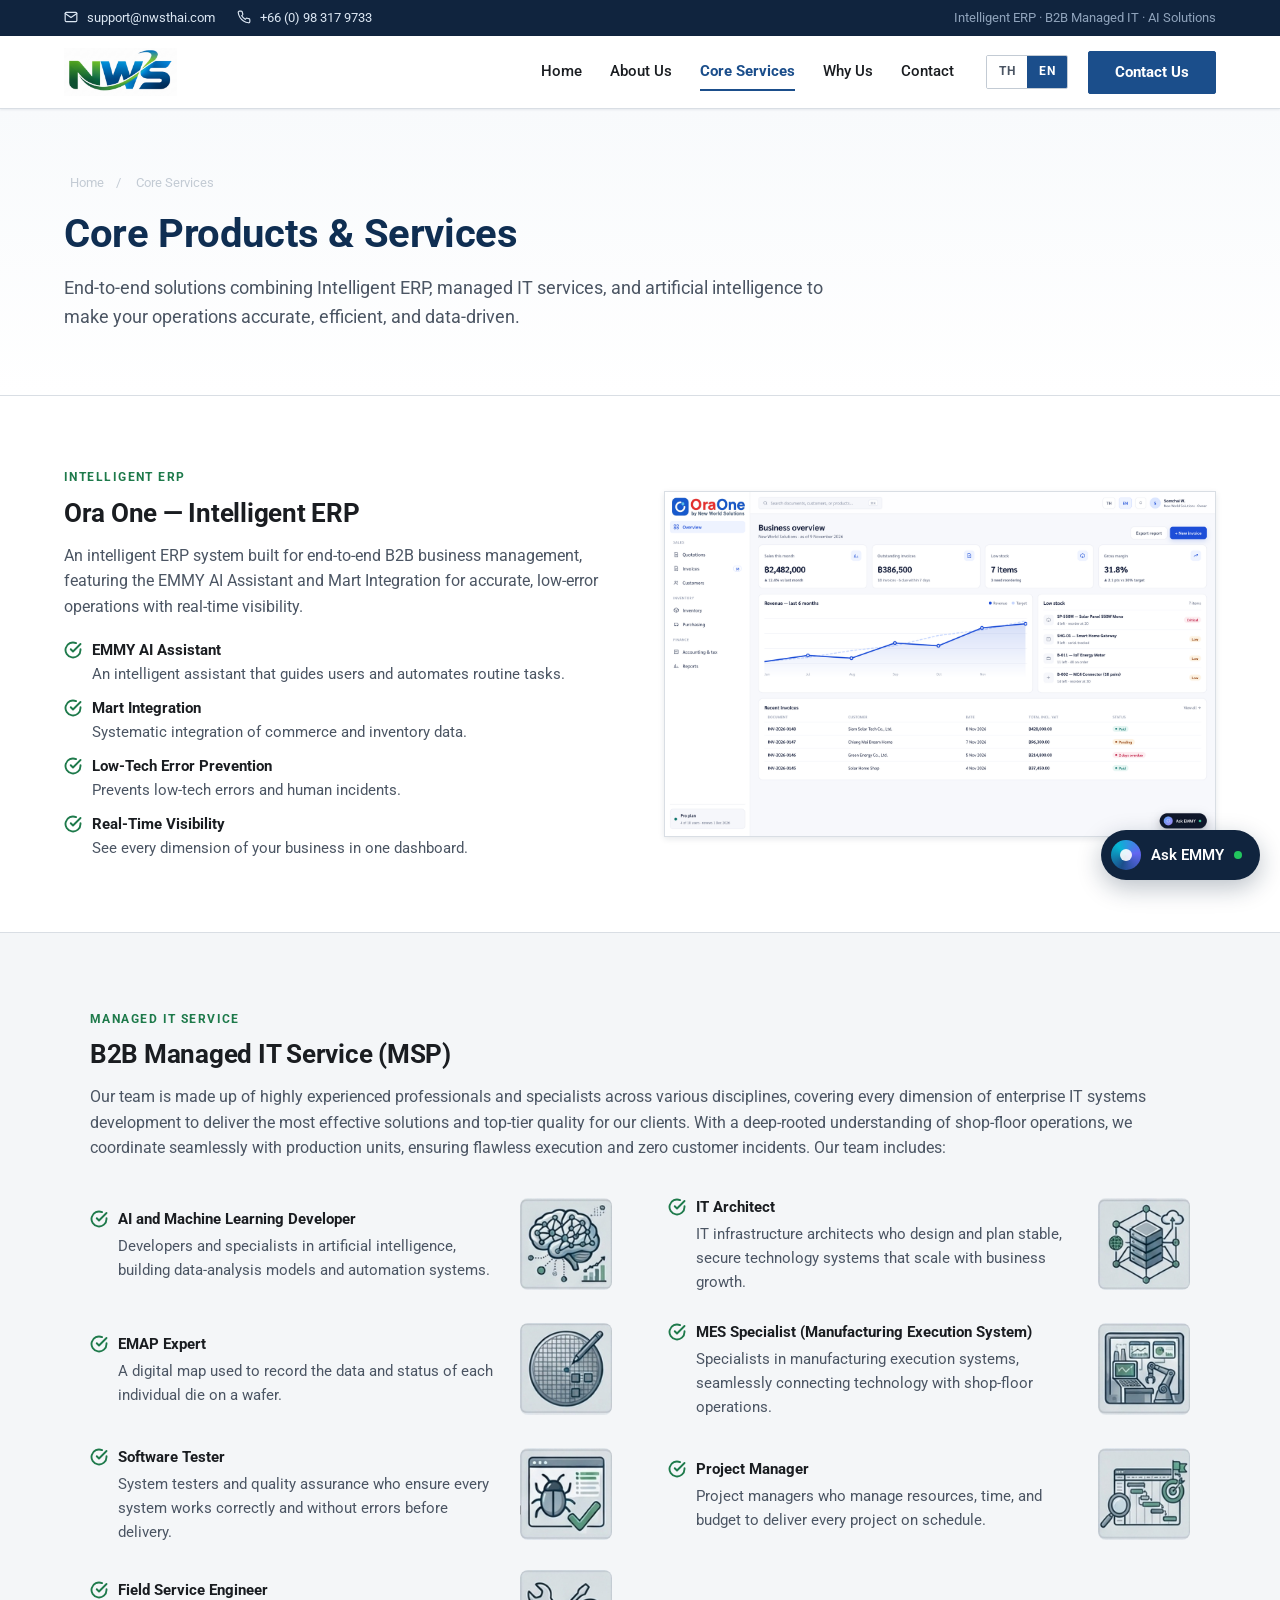
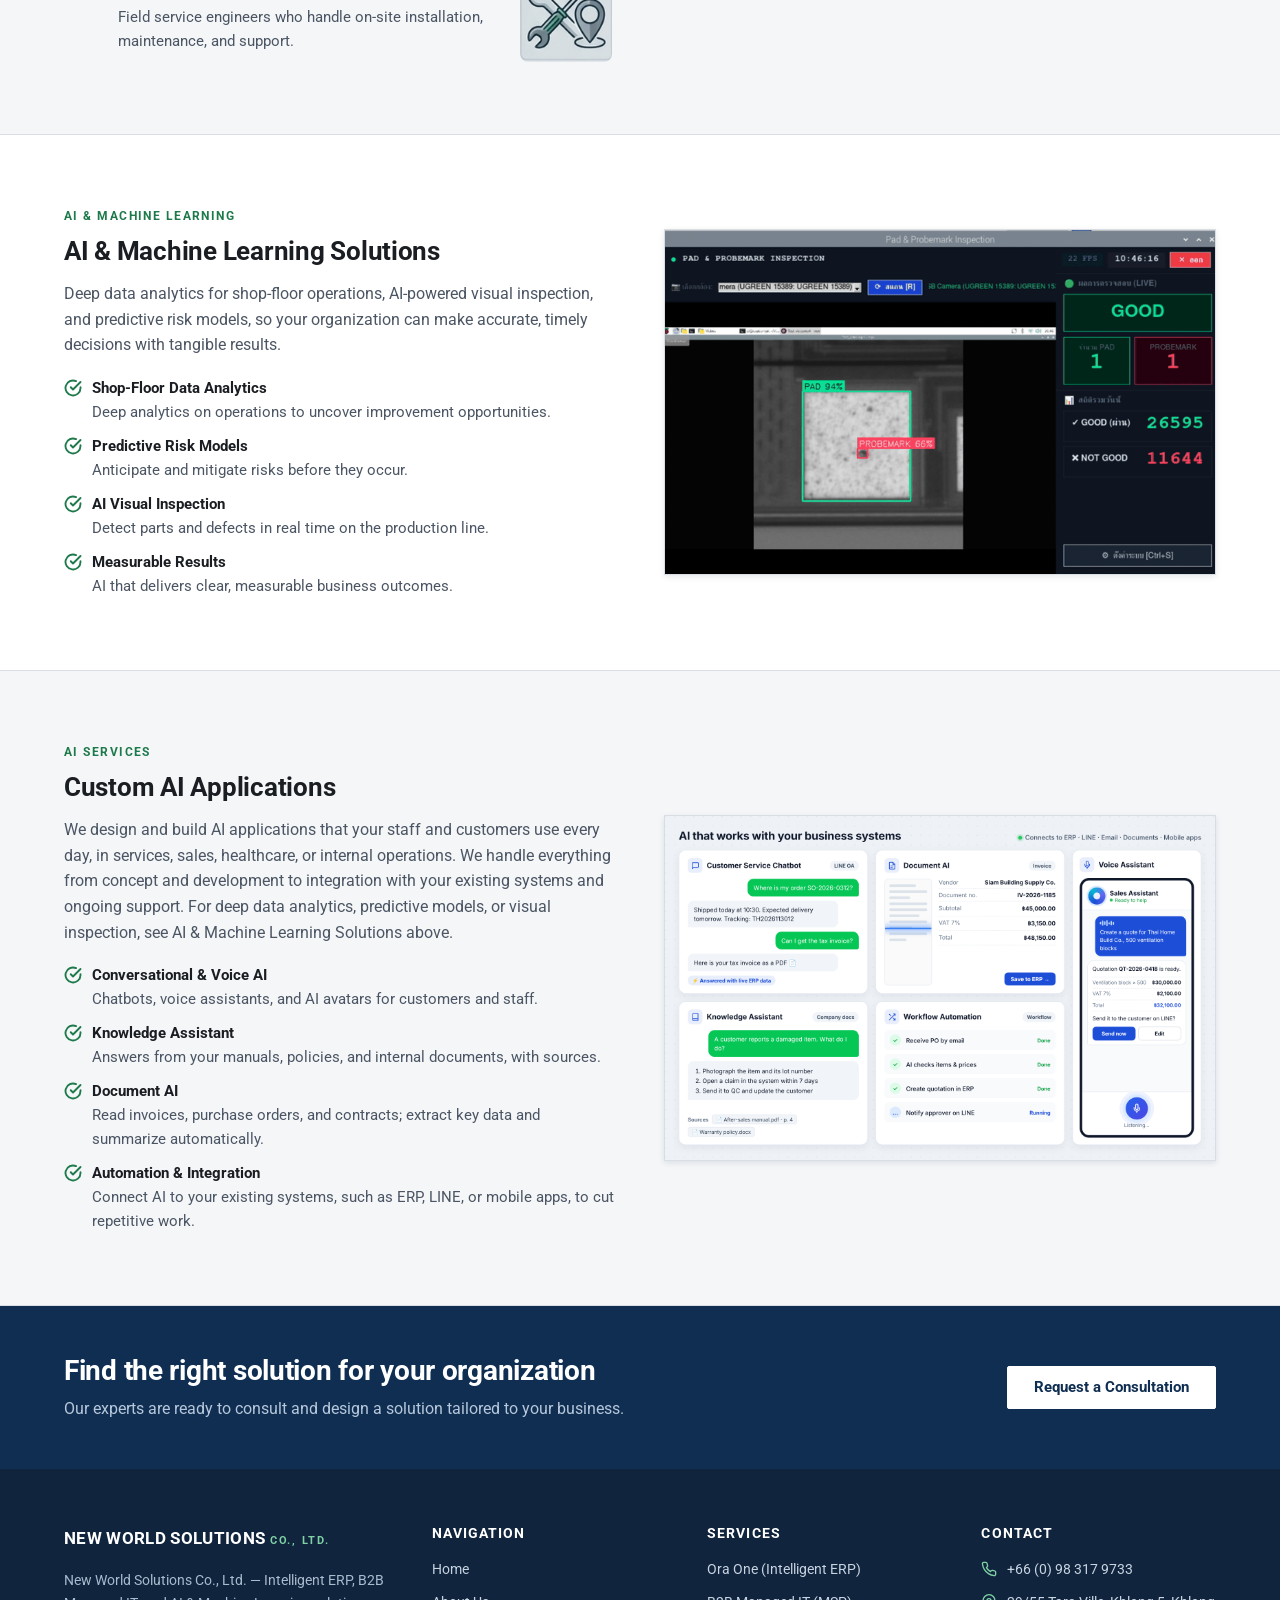
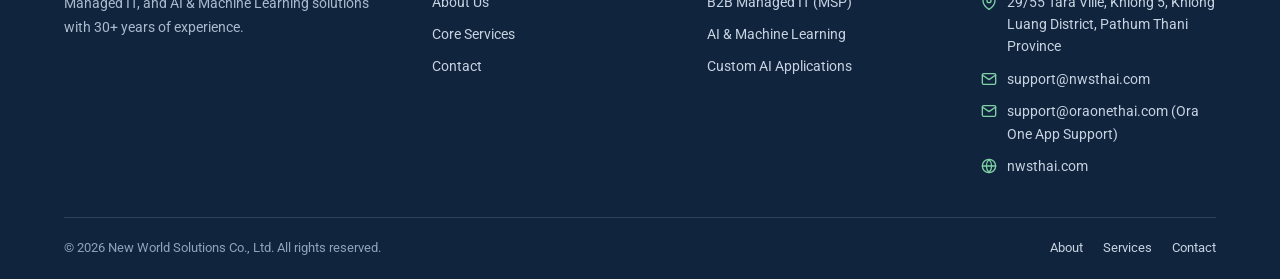
<file: solutions/index.html>
<!DOCTYPE html>
<html lang="en" class="lang-en">
<head>
  <meta charset="utf-8">
  <meta name="viewport" content="width=device-width, initial-scale=1.0">
  <title>Core Services — NWS</title>
  <meta name="description" content="Core services from NWS: Ora One (Intelligent ERP with EMMY AI), B2B Managed IT Service (MSP), AI &amp; Machine Learning solutions, and custom AI applications.">
  <link rel="canonical" href="https://nwsthai.com/solutions/">
  <meta name="robots" content="index, follow">
  <meta property="og:title" content="Core Services — NWS">
  <meta property="og:type" content="website">
  <meta property="og:url" content="https://nwsthai.com/solutions/">
  <link rel="preconnect" href="https://fonts.googleapis.com">
  <link rel="preconnect" href="https://fonts.gstatic.com" crossorigin>
  <link href="https://fonts.googleapis.com/css2?family=Roboto:wght@400;500;700&family=Noto+Sans+Thai:wght@400;500;700&display=swap" rel="stylesheet">
  <link rel="icon" href="/assets/favicon.png" type="image/png">
  <link rel="stylesheet" href="/styles.css">
</head>
<body>

  <div class="topbar">
    <div class="container">
      <div class="topbar-contact">
        <a href="mailto:support@nwsthai.com">
          <svg viewBox="0 0 24 24" fill="none" stroke="currentColor" stroke-width="2" stroke-linecap="round" stroke-linejoin="round"><path d="M4 4h16c1.1 0 2 .9 2 2v12c0 1.1-.9 2-2 2H4c-1.1 0-2-.9-2-2V6c0-1.1.9-2 2-2z"/><polyline points="22,6 12,13 2,6"/></svg>
          support@nwsthai.com
        </a>
        <a href="tel:+66983179733">
          <svg viewBox="0 0 24 24" fill="none" stroke="currentColor" stroke-width="2" stroke-linecap="round" stroke-linejoin="round"><path d="M22 16.92v3a2 2 0 0 1-2.18 2 19.79 19.79 0 0 1-8.63-3.07 19.5 19.5 0 0 1-6-6 19.79 19.79 0 0 1-3.07-8.67A2 2 0 0 1 4.11 2h3a2 2 0 0 1 2 1.72 12.84 12.84 0 0 0 .7 2.81 2 2 0 0 1-.45 2.11L8.09 9.91a16 16 0 0 0 6 6l1.27-1.27a2 2 0 0 1 2.11-.45 12.84 12.84 0 0 0 2.81.7A2 2 0 0 1 22 16.92z"/></svg>
          <span class="th">098 317 9733</span><span class="en">+66 (0) 98 317 9733</span>
        </a>
      </div>
      <div class="topbar-tag"><span class="th">Intelligent ERP &middot; B2B Managed IT &middot; AI Solutions</span><span class="en">Intelligent ERP &middot; B2B Managed IT &middot; AI Solutions</span></div>
    </div>
  </div>

  <header class="site-header">
    <div class="container">
            <a class="brand" href="/" aria-label="New World Solutions">
        <img src="/assets/logo.png" alt="New World Solutions" class="brand-logo">
      </a>
      <nav class="site-nav" id="site-nav" aria-label="Main navigation">
        <a href="/"><span class="th">หน้าแรก</span><span class="en">Home</span></a>
        <a href="/about/"><span class="th">เกี่ยวกับเรา</span><span class="en">About Us</span></a>
        <a href="/solutions/" class="active"><span class="th">บริการหลัก</span><span class="en">Core Services</span></a>
        <a href="/#why-us"><span class="th">ทำไมต้องเรา</span><span class="en">Why Us</span></a>
        <a href="/contact/"><span class="th">ติดต่อ</span><span class="en">Contact</span></a>
      </nav>
      <div class="header-tools">
        <div class="lang-toggle" role="group" aria-label="Language">
          <button type="button" data-lang="th">TH</button>
          <button type="button" data-lang="en" class="active">EN</button>
        </div>
        <a href="/contact/" class="btn btn-primary header-cta"><span class="th">ติดต่อเรา</span><span class="en">Contact Us</span></a>
      </div>
      <button class="menu-toggle" id="menu-toggle" aria-label="Open menu" aria-expanded="false">
        <span></span><span></span><span></span>
      </button>
    </div>
  </header>

  <main>
    <section class="page-hero">
      <div class="container">
        <nav class="breadcrumb" aria-label="Breadcrumb">
          <a href="/"><span class="th">หน้าแรก</span><span class="en">Home</span></a><span>/</span>
          <span class="th">บริการหลัก</span><span class="en">Core Services</span>
        </nav>
        <h1><span class="th">บริการหลักของเรา</span><span class="en">Core Products &amp; Services</span></h1>
        <p class="lead">
          <span class="th">โซลูชันครบวงจรที่ผสาน Intelligent ERP, บริการ IT แบบ Managed และปัญญาประดิษฐ์ เพื่อยกระดับการดำเนินงานขององค์กรให้แม่นยำ มีประสิทธิภาพ และตัดสินใจด้วยข้อมูล</span>
          <span class="en">End-to-end solutions combining Intelligent ERP, managed IT services, and artificial intelligence to make your operations accurate, efficient, and data-driven.</span>
        </p>
      </div>
    </section>

    <!-- Ora One -->
    <section class="section" id="ora-one">
      <div class="container">
        <div class="feature">
          <div>
            <div class="feature-tag"><span class="th">Intelligent ERP</span><span class="en">Intelligent ERP</span></div>
            <h2><a class="titled-link" href="https://www.oraonethai.com/" target="_blank" rel="noopener"><span class="th">Ora One — Intelligent ERP</span><span class="en">Ora One — Intelligent ERP</span></a></h2>
            <p>
              <span class="th">ระบบ ERP อัจฉริยะที่ออกแบบมาเพื่อการบริหารธุรกิจ B2B อย่างครบวงจร มาพร้อมผู้ช่วย EMMY AI และ Mart Integration ที่ช่วยให้การดำเนินงานแม่นยำ ลดข้อผิดพลาด และมองเห็นภาพรวมธุรกิจได้แบบเรียลไทม์</span>
              <span class="en">An intelligent ERP system built for end-to-end B2B business management, featuring the EMMY AI Assistant and Mart Integration for accurate, low-error operations with real-time visibility.</span>
            </p>
            <ul class="checklist">
              <li>
                <svg viewBox="0 0 24 24" fill="none" stroke="currentColor" stroke-width="2.5" stroke-linecap="round" stroke-linejoin="round"><path d="M22 11.08V12a10 10 0 1 1-5.93-9.14"/><polyline points="22 4 12 14.01 9 11.01"/></svg>
                <span><strong><span class="th">ผู้ช่วย EMMY AI</span><span class="en">EMMY AI Assistant</span></strong><br>
                <span class="th">ผู้ช่วยอัจฉริยะที่แนะนำผู้ใช้และจัดการงานซ้ำอัตโนมัติ</span><span class="en">An intelligent assistant that guides users and automates routine tasks.</span></span>
              </li>
              <li>
                <svg viewBox="0 0 24 24" fill="none" stroke="currentColor" stroke-width="2.5" stroke-linecap="round" stroke-linejoin="round"><path d="M22 11.08V12a10 10 0 1 1-5.93-9.14"/><polyline points="22 4 12 14.01 9 11.01"/></svg>
                <span><strong><span class="th">Mart Integration</span><span class="en">Mart Integration</span></strong><br>
                <span class="th">เชื่อมต่อข้อมูลการค้าและสินค้าคงคลังอย่างเป็นระบบ</span><span class="en">Systematic integration of commerce and inventory data.</span></span>
              </li>
              <li>
                <svg viewBox="0 0 24 24" fill="none" stroke="currentColor" stroke-width="2.5" stroke-linecap="round" stroke-linejoin="round"><path d="M22 11.08V12a10 10 0 1 1-5.93-9.14"/><polyline points="22 4 12 14.01 9 11.01"/></svg>
                <span><strong><span class="th">ลดข้อผิดพลาด</span><span class="en">Low-Tech Error Prevention</span></strong><br>
                <span class="th">ป้องกันข้อผิดพลาดทางเทคนิคและความผิดพลาดจากมนุษย์</span><span class="en">Prevents low-tech errors and human incidents.</span></span>
              </li>
              <li>
                <svg viewBox="0 0 24 24" fill="none" stroke="currentColor" stroke-width="2.5" stroke-linecap="round" stroke-linejoin="round"><path d="M22 11.08V12a10 10 0 1 1-5.93-9.14"/><polyline points="22 4 12 14.01 9 11.01"/></svg>
                <span><strong><span class="th">มุมมองแบบเรียลไทม์</span><span class="en">Real-Time Visibility</span></strong><br>
                <span class="th">มองเห็นสถานะธุรกิจครบทุกมิติในแดชบอร์ดเดียว</span><span class="en">See every dimension of your business in one dashboard.</span></span>
              </li>
            </ul>
          </div>
          <div class="feature-media">
            <img class="th" src="/assets/ora-one-screen.png" alt="Ora One — Intelligent ERP working screen" width="1600" height="1000">
            <img class="en" src="/assets/ora-one-screen-en.png" alt="Ora One — Intelligent ERP working screen" width="1600" height="1000">
          </div>
        </div>
      </div>
    </section>

                            <!-- MSP -->
    <section class="section-alt" id="msp">
      <div class="container">
        <div class="section-head">
          <span class="eyebrow green"><span class="th">Managed IT Service</span><span class="en">Managed IT Service</span></span>
          <h2 class="section-title"><span class="th">B2B Managed IT Service (MSP)</span><span class="en">B2B Managed IT Service (MSP)</span></h2>
          <p class="lead">
            <span class="th">ทีมงานของเราประกอบด้วยบุคลากรและผู้เชี่ยวชาญที่มีประสบการณ์สูงจากหลากหลายสาขา ครอบคลุมทุกมิติของการพัฒนาระบบเทคโนโลยีสารสนเทศระดับองค์กร เพื่อส่งมอบโซลูชันที่มีประสิทธิภาพสูงสุดและคุณภาพระดับแนวหน้าให้แก่ลูกค้า ด้วยความเข้าใจอย่างลึกซึ้งในการทำงานหน้างานการผลิต (Shop Floor) เราจึงประสานงานกับหน่วยผลิตได้อย่างไร้รอยต่อ ให้งานเดินหน้าได้อย่างไม่มีข้อผิดพลาดและไม่มีเหตุขัดข้องถึงลูกค้า ทีมงานของเราประกอบด้วย:</span>
            <span class="en">Our team is made up of highly experienced professionals and specialists across various disciplines, covering every dimension of enterprise IT systems development to deliver the most effective solutions and top-tier quality for our clients. With a deep-rooted understanding of shop-floor operations, we coordinate seamlessly with production units, ensuring flawless execution and zero customer incidents. Our team includes:</span>
          </p>
        </div>
        <div class="roles-list">
          <div class="role-row">
            <div class="role-body">
              <div class="role-title"><svg viewBox="0 0 24 24" fill="none" stroke="currentColor" stroke-width="2.5" stroke-linecap="round" stroke-linejoin="round"><path d="M22 11.08V12a10 10 0 1 1-5.93-9.14"/><polyline points="22 4 12 14.01 9 11.01"/></svg><span class="th">นักพัฒนา AI และ Machine Learning</span><span class="en">AI and Machine Learning Developer</span></div>
              <p class="role-desc"><span class="th">นักพัฒนาและผู้เชี่ยวชาญด้านปัญญาประดิษฐ์ สำหรับสร้างโมเดลวิเคราะห์ข้อมูลและระบบอัตโนมัติ</span><span class="en">Developers and specialists in artificial intelligence, building data-analysis models and automation systems.</span></p>
            </div>
            <img class="role-icon" src="/assets/icon-1.jpg" alt="AI and Machine Learning Developer" width="240" height="240">
          </div>
          <div class="role-row">
            <div class="role-body">
              <div class="role-title"><svg viewBox="0 0 24 24" fill="none" stroke="currentColor" stroke-width="2.5" stroke-linecap="round" stroke-linejoin="round"><path d="M22 11.08V12a10 10 0 1 1-5.93-9.14"/><polyline points="22 4 12 14.01 9 11.01"/></svg><span class="th">สถาปนิกไอที</span><span class="en">IT Architect</span></div>
              <p class="role-desc"><span class="th">สถาปนิกโครงสร้างพื้นฐานไอที ผู้ออกแบบและวางระบบเทคโนโลยีให้มีความเสถียร ปลอดภัย และรองรับการขยายตัวทางธุรกิจ</span><span class="en">IT infrastructure architects who design and plan stable, secure technology systems that scale with business growth.</span></p>
            </div>
            <img class="role-icon" src="/assets/icon-2.jpg" alt="IT Architect" width="240" height="240">
          </div>
          <div class="role-row">
            <div class="role-body">
              <div class="role-title"><svg viewBox="0 0 24 24" fill="none" stroke="currentColor" stroke-width="2.5" stroke-linecap="round" stroke-linejoin="round"><path d="M22 11.08V12a10 10 0 1 1-5.93-9.14"/><polyline points="22 4 12 14.01 9 11.01"/></svg><span class="th">ผู้เชี่ยวชาญ EMAP</span><span class="en">EMAP Expert</span></div>
              <p class="role-desc"><span class="th">แผนที่ดิจิทัลที่ใช้บันทึกข้อมูลและสถานะของแต่ละ die บนแผ่นเวเฟอร์</span><span class="en">A digital map used to record the data and status of each individual die on a wafer.</span></p>
            </div>
            <img class="role-icon" src="/assets/icon-3.jpg" alt="EMAP Expert" width="240" height="240">
          </div>
          <div class="role-row">
            <div class="role-body">
              <div class="role-title"><svg viewBox="0 0 24 24" fill="none" stroke="currentColor" stroke-width="2.5" stroke-linecap="round" stroke-linejoin="round"><path d="M22 11.08V12a10 10 0 1 1-5.93-9.14"/><polyline points="22 4 12 14.01 9 11.01"/></svg><span class="th">ผู้เชี่ยวชาญ MES (ระบบบริหารการผลิต)</span><span class="en">MES Specialist (Manufacturing Execution System)</span></div>
              <p class="role-desc"><span class="th">ผู้เชี่ยวชาญระบบควบคุมการผลิตระดับโรงงาน เชื่อมโยงเทคโนโลยีเข้ากับ Shop floor operation ได้อย่างไร้รอยต่อ</span><span class="en">Specialists in manufacturing execution systems, seamlessly connecting technology with shop-floor operations.</span></p>
            </div>
            <img class="role-icon" src="/assets/icon-4.jpg" alt="MES Specialist (Manufacturing Execution System)" width="240" height="240">
          </div>
          <div class="role-row">
            <div class="role-body">
              <div class="role-title"><svg viewBox="0 0 24 24" fill="none" stroke="currentColor" stroke-width="2.5" stroke-linecap="round" stroke-linejoin="round"><path d="M22 11.08V12a10 10 0 1 1-5.93-9.14"/><polyline points="22 4 12 14.01 9 11.01"/></svg><span class="th">ผู้ทดสอบซอฟต์แวร์</span><span class="en">Software Tester</span></div>
              <p class="role-desc"><span class="th">ผู้ทดสอบระบบและควบคุมคุณภาพ เพื่อให้มั่นใจว่าทุกระบบทำงานได้อย่างถูกต้องและปราศจากข้อผิดพลาดก่อนการส่งมอบ</span><span class="en">System testers and quality assurance who ensure every system works correctly and without errors before delivery.</span></p>
            </div>
            <img class="role-icon" src="/assets/icon-5.jpg" alt="Software Tester" width="240" height="240">
          </div>
          <div class="role-row">
            <div class="role-body">
              <div class="role-title"><svg viewBox="0 0 24 24" fill="none" stroke="currentColor" stroke-width="2.5" stroke-linecap="round" stroke-linejoin="round"><path d="M22 11.08V12a10 10 0 1 1-5.93-9.14"/><polyline points="22 4 12 14.01 9 11.01"/></svg><span class="th">ผู้จัดการโครงการ</span><span class="en">Project Manager</span></div>
              <p class="role-desc"><span class="th">ผู้จัดการโครงการผู้คอยบริหารทรัพยากร เวลา และงบประมาณ ให้ทุกโครงการบรรลุเป้าหมายตามกำหนดเวลา</span><span class="en">Project managers who manage resources, time, and budget to deliver every project on schedule.</span></p>
            </div>
            <img class="role-icon" src="/assets/icon-6.jpg" alt="Project Manager" width="240" height="240">
          </div>
          <div class="role-row">
            <div class="role-body">
              <div class="role-title"><svg viewBox="0 0 24 24" fill="none" stroke="currentColor" stroke-width="2.5" stroke-linecap="round" stroke-linejoin="round"><path d="M22 11.08V12a10 10 0 1 1-5.93-9.14"/><polyline points="22 4 12 14.01 9 11.01"/></svg><span class="th">วิศวกรบริการภาคสนาม</span><span class="en">Field Service Engineer</span></div>
              <p class="role-desc"><span class="th">วิศวกรบริการภาคสนาม ดูแลการติดตั้ง บำรุงรักษา และสนับสนุนระบบ ณ สถานที่ปฏิบัติงานของลูกค้า</span><span class="en">Field service engineers who handle on-site installation, maintenance, and support.</span></p>
            </div>
            <img class="role-icon" src="/assets/icon-7.jpg" alt="Field Service Engineer" width="240" height="240">
          </div>
        </div>
      </div>
    </section>







    <!-- AI / ML -->
    <section class="section" id="ai">
      <div class="container">
        <div class="feature">
          <div>
            <div class="feature-tag"><span class="th">AI &amp; Machine Learning</span><span class="en">AI &amp; Machine Learning</span></div>
            <h2><span class="th">AI &amp; Machine Learning Solutions</span><span class="en">AI &amp; Machine Learning Solutions</span></h2>
            <p>
              <span class="th">การวิเคราะห์ข้อมูลเชิงลึกสำหรับการดำเนินงานหน้างาน ระบบตรวจสอบคุณภาพด้วยกล้อง AI และโมเดลคาดการณ์ความเสี่ยง เพื่อให้องค์กรตัดสินใจได้แม่นยำ ทันเวลา และได้ผลลัพธ์ที่จับต้องได้จริง</span>
              <span class="en">Deep data analytics for shop-floor operations, AI-powered visual inspection, and predictive risk models, so your organization can make accurate, timely decisions with tangible results.</span>
            </p>
            <ul class="checklist">
              <li>
                <svg viewBox="0 0 24 24" fill="none" stroke="currentColor" stroke-width="2.5" stroke-linecap="round" stroke-linejoin="round"><path d="M22 11.08V12a10 10 0 1 1-5.93-9.14"/><polyline points="22 4 12 14.01 9 11.01"/></svg>
                <span><strong><span class="th">วิเคราะห์ข้อมูลหน้างาน</span><span class="en">Shop-Floor Data Analytics</span></strong><br>
                <span class="th">เจาะลึกข้อมูลการดำเนินงานเพื่อค้นหาจุดที่ปรับปรุงได้</span><span class="en">Deep analytics on operations to uncover improvement opportunities.</span></span>
              </li>
              <li>
                <svg viewBox="0 0 24 24" fill="none" stroke="currentColor" stroke-width="2.5" stroke-linecap="round" stroke-linejoin="round"><path d="M22 11.08V12a10 10 0 1 1-5.93-9.14"/><polyline points="22 4 12 14.01 9 11.01"/></svg>
                <span><strong><span class="th">โมเดลคาดการณ์ความเสี่ยง</span><span class="en">Predictive Risk Models</span></strong><br>
                <span class="th">คาดการณ์และลดความเสี่ยงก่อนเกิดปัญหา</span><span class="en">Anticipate and mitigate risks before they occur.</span></span>
              </li>
              <li>
                <svg viewBox="0 0 24 24" fill="none" stroke="currentColor" stroke-width="2.5" stroke-linecap="round" stroke-linejoin="round"><path d="M22 11.08V12a10 10 0 1 1-5.93-9.14"/><polyline points="22 4 12 14.01 9 11.01"/></svg>
                <span><strong><span class="th">ตรวจคุณภาพด้วยกล้อง AI</span><span class="en">AI Visual Inspection</span></strong><br>
                <span class="th">ตรวจจับชิ้นงานและตำหนิแบบเรียลไทม์บนไลน์ผลิต</span><span class="en">Detect parts and defects in real time on the production line.</span></span>
              </li>
              <li>
                <svg viewBox="0 0 24 24" fill="none" stroke="currentColor" stroke-width="2.5" stroke-linecap="round" stroke-linejoin="round"><path d="M22 11.08V12a10 10 0 1 1-5.93-9.14"/><polyline points="22 4 12 14.01 9 11.01"/></svg>
                <span><strong><span class="th">ผลลัพธ์ที่วัดผลได้</span><span class="en">Measurable Results</span></strong><br>
                <span class="th">AI ที่ให้ผลลัพธ์ชัดเจนและคุ้มค่าต่อการลงทุน</span><span class="en">AI that delivers clear, measurable business outcomes.</span></span>
              </li>
            </ul>
          </div>
          <div class="feature-media">
            <img src="/assets/ai-ml-demo.gif" alt="AI &amp; Machine Learning — live demo" width="720" height="443">
          </div>
        </div>
      </div>
    </section>

    <!-- Custom AI Services -->
    <section class="section-alt" id="ai-services">
      <div class="container">
        <div class="feature">
          <div>
            <div class="feature-tag"><span class="th">AI Services</span><span class="en">AI Services</span></div>
            <h2><span class="th">พัฒนาแอปพลิเคชัน AI ตามโจทย์</span><span class="en">Custom AI Applications</span></h2>
            <p>
              <span class="th">เราออกแบบและพัฒนาแอปพลิเคชัน AI ที่คนในองค์กรและลูกค้าใช้งานได้จริงทุกวัน ไม่ว่าจะเป็นงานบริการ การขาย สุขภาพ หรืองานภายในองค์กร ตั้งแต่วางแนวคิด พัฒนา เชื่อมต่อกับระบบเดิม ไปจนถึงดูแลหลังใช้งานจริง หากต้องการวิเคราะห์ข้อมูลเชิงลึก โมเดลคาดการณ์ หรือกล้องตรวจคุณภาพ ดูที่ AI &amp; Machine Learning Solutions ด้านบน</span>
              <span class="en">We design and build AI applications that your staff and customers use every day, in services, sales, healthcare, or internal operations. We handle everything from concept and development to integration with your existing systems and ongoing support. For deep data analytics, predictive models, or visual inspection, see AI &amp; Machine Learning Solutions above.</span>
            </p>
            <ul class="checklist">
              <li>
                <svg viewBox="0 0 24 24" fill="none" stroke="currentColor" stroke-width="2.5" stroke-linecap="round" stroke-linejoin="round"><path d="M22 11.08V12a10 10 0 1 1-5.93-9.14"/><polyline points="22 4 12 14.01 9 11.01"/></svg>
                <span><strong><span class="th">AI สนทนาและเสียง</span><span class="en">Conversational &amp; Voice AI</span></strong><br>
                <span class="th">แชทบอท ผู้ช่วยสั่งงานด้วยเสียง และอวตาร AI สำหรับบริการลูกค้าและพนักงาน</span><span class="en">Chatbots, voice assistants, and AI avatars for customers and staff.</span></span>
              </li>
              <li>
                <svg viewBox="0 0 24 24" fill="none" stroke="currentColor" stroke-width="2.5" stroke-linecap="round" stroke-linejoin="round"><path d="M22 11.08V12a10 10 0 1 1-5.93-9.14"/><polyline points="22 4 12 14.01 9 11.01"/></svg>
                <span><strong><span class="th">ผู้ช่วยความรู้ในองค์กร</span><span class="en">Knowledge Assistant</span></strong><br>
                <span class="th">ถามตอบจากคู่มือ นโยบาย และเอกสารภายใน พร้อมบอกแหล่งอ้างอิง</span><span class="en">Answers from your manuals, policies, and internal documents, with sources.</span></span>
              </li>
              <li>
                <svg viewBox="0 0 24 24" fill="none" stroke="currentColor" stroke-width="2.5" stroke-linecap="round" stroke-linejoin="round"><path d="M22 11.08V12a10 10 0 1 1-5.93-9.14"/><polyline points="22 4 12 14.01 9 11.01"/></svg>
                <span><strong><span class="th">AI สำหรับเอกสาร</span><span class="en">Document AI</span></strong><br>
                <span class="th">อ่านใบแจ้งหนี้ ใบสั่งซื้อ และสัญญา ดึงข้อมูลสำคัญและสรุปเนื้อหาอัตโนมัติ</span><span class="en">Read invoices, purchase orders, and contracts; extract key data and summarize automatically.</span></span>
              </li>
              <li>
                <svg viewBox="0 0 24 24" fill="none" stroke="currentColor" stroke-width="2.5" stroke-linecap="round" stroke-linejoin="round"><path d="M22 11.08V12a10 10 0 1 1-5.93-9.14"/><polyline points="22 4 12 14.01 9 11.01"/></svg>
                <span><strong><span class="th">ระบบอัตโนมัติและการเชื่อมต่อ</span><span class="en">Automation &amp; Integration</span></strong><br>
                <span class="th">เชื่อม AI เข้ากับระบบเดิม เช่น ERP, LINE หรือแอปมือถือ เพื่อลดงานซ้ำ</span><span class="en">Connect AI to your existing systems, such as ERP, LINE, or mobile apps, to cut repetitive work.</span></span>
              </li>
            </ul>
          </div>
          <div class="feature-media">
            <img class="th" src="/assets/ai-services-th.png" alt="ตัวอย่างแอปพลิเคชัน AI สำหรับธุรกิจ: แชทบอท AI อ่านเอกสาร ผู้ช่วยความรู้ในองค์กร ระบบอัตโนมัติ และผู้ช่วยฝ่ายขายสั่งงานด้วยเสียง" width="1600" height="1000" loading="lazy">
            <img class="en" src="/assets/ai-services-en.png" alt="Business AI application examples: customer chatbot, document AI, knowledge assistant, workflow automation, and a voice sales assistant" width="1600" height="1000" loading="lazy">
          </div>
        </div>
      </div>
    </section>

    <!-- CTA -->
    <section class="cta-band">
      <div class="container">
        <div>
          <h2><span class="th">ค้นหาโซลูชันที่ใช่สำหรับองค์กรของคุณ</span><span class="en">Find the right solution for your organization</span></h2>
          <p><span class="th">ทีมผู้เชี่ยวชาญของเราพร้อมให้คำปรึกษาและออกแบบโซลูชันที่ตอบโจทย์ธุรกิจของคุณ</span><span class="en">Our experts are ready to consult and design a solution tailored to your business.</span></p>
        </div>
        <div class="cta-actions">
          <a href="/contact/" class="btn btn-white"><span class="th">ขอคำปรึกษา</span><span class="en">Request a Consultation</span></a>
        </div>
      </div>
    </section>
  </main>

  <footer class="site-footer">
    <div class="container">
      <div class="footer-grid">
        <div>
          <div class="footer-brand-name">NEW WORLD SOLUTIONS <span class="footer-brand-sub">Co., Ltd.</span></div>
          <p class="footer-about">
            <span class="th">บริษัท นิว เวิลด์ โซลูชั่นส์ จำกัด — ผู้นำด้าน Intelligent ERP, B2B Managed IT และโซลูชัน AI &amp; Machine Learning ด้วยประสบการณ์กว่า 30 ปี</span>
            <span class="en">New World Solutions Co., Ltd. — Intelligent ERP, B2B Managed IT, and AI &amp; Machine Learning solutions with 30+ years of experience.</span>
          </p>
        </div>
        <div>
          <h4><span class="th">เมนู</span><span class="en">Navigation</span></h4>
          <ul>
            <li><a href="/"><span class="th">หน้าแรก</span><span class="en">Home</span></a></li>
            <li><a href="/about/"><span class="th">เกี่ยวกับเรา</span><span class="en">About Us</span></a></li>
            <li><a href="/solutions/"><span class="th">บริการหลัก</span><span class="en">Core Services</span></a></li>
            <li><a href="/contact/"><span class="th">ติดต่อ</span><span class="en">Contact</span></a></li>
          </ul>
        </div>
        <div>
          <h4><span class="th">บริการ</span><span class="en">Services</span></h4>
          <ul>
            <li><a href="/solutions/#ora-one"><span class="th">Ora One (Intelligent ERP)</span><span class="en">Ora One (Intelligent ERP)</span></a></li>
            <li><a href="/solutions/#msp"><span class="th">B2B Managed IT (MSP)</span><span class="en">B2B Managed IT (MSP)</span></a></li>
            <li><a href="/solutions/#ai"><span class="th">AI &amp; Machine Learning</span><span class="en">AI &amp; Machine Learning</span></a></li>
            <li><a href="/solutions/#ai-services"><span class="th">พัฒนาแอปพลิเคชัน AI</span><span class="en">Custom AI Applications</span></a></li>
          </ul>
        </div>
        <div>
          <h4><span class="th">ติดต่อ</span><span class="en">Contact</span></h4>
          <ul class="footer-contact">
            <li>
              <svg viewBox="0 0 24 24" fill="none" stroke="currentColor" stroke-width="2" stroke-linecap="round" stroke-linejoin="round"><path d="M22 16.92v3a2 2 0 0 1-2.18 2 19.79 19.79 0 0 1-8.63-3.07 19.5 19.5 0 0 1-6-6 19.79 19.79 0 0 1-3.07-8.67A2 2 0 0 1 4.11 2h3a2 2 0 0 1 2 1.72 12.84 12.84 0 0 0 .7 2.81 2 2 0 0 1-.45 2.11L8.09 9.91a16 16 0 0 0 6 6l1.27-1.27a2 2 0 0 1 2.11-.45 12.84 12.84 0 0 0 2.81.7A2 2 0 0 1 22 16.92z"/></svg>
              <a href="tel:+66983179733"><span class="th">098 317 9733</span><span class="en">+66 (0) 98 317 9733</span></a>
            </li>
            <li>
              <svg viewBox="0 0 24 24" fill="none" stroke="currentColor" stroke-width="2" stroke-linecap="round" stroke-linejoin="round"><path d="M21 10c0 7-9 13-9 13s-9-6-9-13a9 9 0 0 1 18 0z"/><circle cx="12" cy="10" r="3"/></svg>
              <span><span class="th">29/55 ธาราวิลล์ คลอง 5 อำเภอคลองหลวง จังหวัดปทุมธานี</span><span class="en">29/55 Tara Ville, Khlong 5, Khlong Luang District, Pathum Thani Province</span></span>
            </li>
            <li>
              <svg viewBox="0 0 24 24" fill="none" stroke="currentColor" stroke-width="2" stroke-linecap="round" stroke-linejoin="round"><path d="M4 4h16c1.1 0 2 .9 2 2v12c0 1.1-.9 2-2 2H4c-1.1 0-2-.9-2-2V6c0-1.1.9-2 2-2z"/><polyline points="22,6 12,13 2,6"/></svg>
              <a href="mailto:support@nwsthai.com">support@nwsthai.com</a>
            </li>
            <li>
              <svg viewBox="0 0 24 24" fill="none" stroke="currentColor" stroke-width="2" stroke-linecap="round" stroke-linejoin="round"><path d="M4 4h16c1.1 0 2 .9 2 2v12c0 1.1-.9 2-2 2H4c-1.1 0-2-.9-2-2V6c0-1.1.9-2 2-2z"/><polyline points="22,6 12,13 2,6"/></svg>
              <a href="mailto:support@oraonethai.com"><span class="th">support@oraonethai.com (ฝ่ายสนับสนุน Ora One)</span><span class="en">support@oraonethai.com (Ora One App Support)</span></a>
            </li>
            <li>
              <svg viewBox="0 0 24 24" fill="none" stroke="currentColor" stroke-width="2" stroke-linecap="round" stroke-linejoin="round"><circle cx="12" cy="12" r="10"/><line x1="2" y1="12" x2="22" y2="12"/><path d="M12 2a15.3 15.3 0 0 1 4 10 15.3 15.3 0 0 1-4 10 15.3 15.3 0 0 1-4-10 15.3 15.3 0 0 1 4-10z"/></svg>
              <a href="https://nwsthai.com/">nwsthai.com</a>
            </li>
          </ul>
        </div>
      </div>
      <div class="footer-bottom">
        <span>&copy; <span id="year">2026</span> New World Solutions Co., Ltd. <span class="th">สงวนลิขสิทธิ์</span><span class="en">All rights reserved.</span></span>
        <nav>
          <a href="/about/"><span class="th">เกี่ยวกับเรา</span><span class="en">About</span></a>
          <a href="/solutions/"><span class="th">บริการ</span><span class="en">Services</span></a>
          <a href="/contact/"><span class="th">ติดต่อ</span><span class="en">Contact</span></a>
        </nav>
      </div>
    </div>
  </footer>

  <script src="/script.js"></script>
  <script src="/emmy.js" defer></script>
</body>
</html>
</file>
<file: styles.css>
/* ==========================================================================
   New World Solutions — Legacy Corporate Design System
   Traditional enterprise-IT aesthetic (mid-2010s Oracle/IBM): light
   backgrounds, corporate blue + green, strict grid, high info density.
   ========================================================================== */

:root {
  --blue: #1b4e8b;
  --blue-dark: #143b69;
  --blue-deep: #0f2e52;
  --green: #1e7a4b;
  --green-dark: #165d38;
  --blue-tint: #eaf1f8;
  --green-tint: #e9f4ee;
  --bg: #ffffff;
  --bg-alt: #f4f6f8;
  --text: #1a1d21;
  --muted: #4b5563;
  --faint: #6b7280;
  --border: #d9dee4;
  --border-strong: #c3cbd4;
  --navy: #10243e;
  --navy-light: #1b3556;
  --white: #ffffff;
  --shadow-sm: 0 1px 2px rgba(16, 36, 62, 0.08);
  --shadow-md: 0 2px 6px rgba(16, 36, 62, 0.10);
  --font: "Roboto", "Noto Sans Thai", Arial, Helvetica, sans-serif;
  --radius: 2px;
  --container: 1200px;
}

* { box-sizing: border-box; }

html { scroll-behavior: smooth; }

body {
  margin: 0;
  background: var(--bg);
  color: var(--text);
  font-family: var(--font);
  font-size: 16px;
  line-height: 1.6;
  -webkit-font-smoothing: antialiased;
  text-rendering: optimizeLegibility;
}

a { color: inherit; text-decoration: none; }
.titled-link:hover { color: var(--blue); text-decoration: underline; }

img { max-width: 100%; display: block; }

[id] { scroll-margin-top: 96px; }

h1, h2, h3, h4, h5 {
  margin: 0;
  line-height: 1.2;
  color: var(--text);
  font-weight: 700;
  letter-spacing: -0.01em;
}

p { margin: 0; }

ul { margin: 0; padding: 0; list-style: none; }

button, input, textarea, select { font: inherit; color: inherit; }

/* --- Bilingual toggle -------------------------------------------------- */

.lang-th .en { display: none !important; }
.lang-en .th { display: none !important; }

/* --- Layout utilities -------------------------------------------------- */

.container {
  width: 100%;
  max-width: var(--container);
  margin: 0 auto;
  padding: 0 24px;
}

.section { padding: 72px 0; }
.section-alt { padding: 72px 0; background: var(--bg-alt); border-top: 1px solid var(--border); border-bottom: 1px solid var(--border); }
.section-tight { padding: 40px 0; }

.section-head { margin-bottom: 40px; max-width: 820px; }
.section-head.centered { margin-left: auto; margin-right: auto; text-align: center; }

.eyebrow {
  display: inline-block;
  font-size: 12px;
  font-weight: 700;
  letter-spacing: 0.14em;
  text-transform: uppercase;
  color: var(--blue);
  margin-bottom: 12px;
}
.eyebrow.green { color: var(--green); }

.lead { color: var(--muted); font-size: 17px; margin-top: 14px; }

.section-title { font-size: 32px; }

.divider { height: 1px; background: var(--border); border: 0; margin: 0; }

/* --- Topbar ------------------------------------------------------------ */

.topbar {
  background: var(--navy);
  color: #c7d3e0;
  font-size: 13px;
}
.topbar .container {
  display: flex;
  align-items: center;
  justify-content: space-between;
  gap: 16px;
  min-height: 36px;
}
.topbar a { color: #dbe6f2; }
.topbar a:hover { color: #ffffff; text-decoration: underline; }
.topbar .topbar-contact { display: flex; gap: 22px; align-items: center; }
.topbar .topbar-tag { color: #8fa3bb; }
.topbar svg { width: 14px; height: 14px; vertical-align: -2px; margin-right: 6px; }

/* --- Header ------------------------------------------------------------ */

.site-header {
  position: sticky;
  top: 0;
  z-index: 50;
  background: var(--bg);
  border-bottom: 1px solid var(--border);
  box-shadow: var(--shadow-sm);
}
.site-header .container {
  display: flex;
  align-items: center;
  gap: 32px;
  min-height: 72px;
}

.brand { display: flex; align-items: center; gap: 12px; line-height: 1.1; }
.brand-logo { height: 48px; width: auto; display: block; }

.site-nav { display: flex; align-items: center; gap: 28px; margin-left: auto; }
.site-nav a {
  font-size: 15px;
  font-weight: 500;
  color: var(--text);
  padding: 6px 0;
  border-bottom: 2px solid transparent;
}
.site-nav a:hover { color: var(--blue); border-bottom-color: var(--blue); }
.site-nav a.active { color: var(--blue); border-bottom-color: var(--blue); font-weight: 700; }

.header-tools { display: flex; align-items: center; gap: 16px; }

.lang-toggle {
  display: inline-flex;
  border: 1px solid var(--border-strong);
  border-radius: var(--radius);
  overflow: hidden;
}
.lang-toggle button {
  background: var(--bg);
  border: 0;
  padding: 6px 12px;
  font-size: 12px;
  font-weight: 700;
  letter-spacing: 0.04em;
  cursor: pointer;
  color: var(--muted);
}
.lang-toggle button.active {
  background: var(--blue);
  color: var(--white);
}

.header-cta { margin-left: 4px; }

.menu-toggle {
  display: none;
  background: none;
  border: 0;
  cursor: pointer;
  padding: 8px;
  margin-left: auto;
}
.menu-toggle span {
  display: block;
  width: 22px;
  height: 2px;
  background: var(--text);
  margin: 4px 0;
}

/* --- Buttons ----------------------------------------------------------- */

.btn {
  display: inline-block;
  padding: 13px 26px;
  font-size: 15px;
  font-weight: 700;
  line-height: 1;
  border: 1px solid transparent;
  border-radius: var(--radius);
  cursor: pointer;
  text-align: center;
  transition: background-color 0.15s ease, border-color 0.15s ease, color 0.15s ease;
}
.btn-primary { background: var(--blue); color: var(--white); border-color: var(--blue); }
.btn-primary:hover { background: var(--blue-dark); border-color: var(--blue-dark); }
.btn-green { background: var(--green); color: var(--white); border-color: var(--green); }
.btn-green:hover { background: var(--green-dark); border-color: var(--green-dark); }
.btn-outline { background: transparent; color: var(--blue); border-color: var(--blue); }
.btn-outline:hover { background: var(--blue-tint); }
.btn-outline-green { background: transparent; color: var(--green); border-color: var(--green); }
.btn-outline-green:hover { background: var(--green-tint); }
.btn-white { background: var(--white); color: var(--blue-deep); border-color: var(--white); }
.btn-white:hover { background: var(--blue-tint); border-color: var(--blue-tint); }

/* --- Hero -------------------------------------------------------------- */

.hero {
  position: relative;
  background: linear-gradient(180deg, #f8fafc 0%, var(--bg) 100%);
  border-bottom: 1px solid var(--border);
}
.hero .container {
  display: grid;
  grid-template-columns: 1.05fr 0.95fr;
  gap: 56px;
  align-items: center;
  padding-top: 72px;
  padding-bottom: 72px;
}
.hero h1 {
  font-size: 42px;
  line-height: 1.14;
  letter-spacing: -0.02em;
  margin-bottom: 20px;
  color: var(--blue-deep);
}
.hero .lead { font-size: 19px; margin: 0 0 28px; }
.hero-actions { display: flex; flex-wrap: wrap; gap: 14px; }
.hero-media {
  position: relative;
  border: 1px solid var(--border);
  box-shadow: var(--shadow-md);
  background: var(--bg-alt);
}
.hero-media img { width: 100%; height: auto; object-fit: cover; aspect-ratio: 4 / 3; }

.hero-badges { display: flex; flex-wrap: wrap; gap: 10px; margin-top: 28px; }
.badge {
  display: inline-flex;
  align-items: center;
  gap: 8px;
  font-size: 13px;
  font-weight: 500;
  color: var(--muted);
  border: 1px solid var(--border);
  background: var(--bg);
  padding: 8px 14px;
  border-radius: var(--radius);
}
.badge svg { width: 16px; height: 16px; color: var(--green); flex: 0 0 auto; }

/* --- Stats strip ------------------------------------------------------- */

.stats { border-top: 1px solid var(--border); border-bottom: 1px solid var(--border); background: var(--white); }
.stats .container { display: grid; grid-template-columns: repeat(4, 1fr); }
.stat { padding: 28px 24px; border-right: 1px solid var(--border); }
.stat:last-child { border-right: 0; }
.stat-value { font-size: 34px; font-weight: 700; color: var(--blue); line-height: 1; }
.stat-value.green { color: var(--green); }
.stat-label { font-size: 14px; color: var(--muted); margin-top: 8px; }

/* --- Cards (services / features) -------------------------------------- */

.cards { display: grid; grid-template-columns: repeat(3, 1fr); gap: 24px; }
.cards.two { grid-template-columns: repeat(2, 1fr); }


.cards.four { grid-template-columns: repeat(4, 1fr); }

.card {
  border: 1px solid var(--border);
  background: var(--white);
  padding: 32px 28px;
  display: flex;
  flex-direction: column;
  gap: 16px;
  transition: border-color 0.15s ease, box-shadow 0.15s ease;
}
.card:hover { border-color: var(--blue); box-shadow: var(--shadow-md); }
.card-icon {
  width: 52px;
  height: 52px;
  display: flex;
  align-items: center;
  justify-content: center;
  background: var(--blue-tint);
  color: var(--blue);
  border-radius: var(--radius);
}
.card-icon.green { background: var(--green-tint); color: var(--green); }
.card-icon svg { width: 26px; height: 26px; }
.card h3 { font-size: 19px; }
.card p { color: var(--muted); font-size: 15px; }
.card .card-link { font-weight: 700; font-size: 14px; color: var(--blue); margin-top: auto; }
.card .card-link:hover { text-decoration: underline; }
.card .card-link.green { color: var(--green); }

/* --- Why us ------------------------------------------------------------ */

.why-list { display: grid; grid-template-columns: repeat(3, 1fr); gap: 24px; }
.why-item {
  display: flex;
  gap: 18px;
  padding: 26px 24px;
  border: 1px solid var(--border);
  background: var(--white);
}
.why-icon {
  width: 44px;
  height: 44px;
  flex: 0 0 auto;
  display: flex;
  align-items: center;
  justify-content: center;
  border-radius: 50%;
  background: var(--blue-tint);
  color: var(--blue);
}
.why-icon.green { background: var(--green-tint); color: var(--green); }
.why-icon svg { width: 22px; height: 22px; }
.why-item h3 { font-size: 17px; margin-bottom: 6px; }
.why-item p { font-size: 14.5px; color: var(--muted); }

/* --- Checklist (feature bullets) -------------------------------------- */

.checklist { display: flex; flex-direction: column; gap: 10px; }
.checklist li { display: flex; gap: 10px; align-items: flex-start; font-size: 15px; color: var(--muted); }
.checklist li strong { color: var(--text); }
.checklist svg { width: 18px; height: 18px; color: var(--green); flex: 0 0 auto; margin-top: 3px; }

/* --- Timeline (about) -------------------------------------------------- */

.timeline { display: grid; grid-template-columns: repeat(4, 1fr); gap: 20px; }
.timeline-item { border-left: 3px solid var(--blue); padding: 4px 0 4px 18px; }
.timeline-item.green { border-left-color: var(--green); }
.timeline-year { font-size: 13px; font-weight: 700; color: var(--blue); letter-spacing: 0.04em; }
.timeline-item h4 { font-size: 16px; margin: 6px 0; }
.timeline-item p { font-size: 14px; color: var(--muted); }

/* --- Two-column feature (solutions) ------------------------------------ */

.feature { display: grid; grid-template-columns: 1fr 1fr; gap: 48px; align-items: center; }
.feature.reverse .feature-media { order: 2; }
.feature-media { border: 1px solid var(--border); box-shadow: var(--shadow-md); }
.feature-media img { width: 100%; height: auto; object-fit: cover; aspect-ratio: 16 / 10; }
.feature h2 { font-size: 26px; margin-bottom: 14px; }
.feature .feature-tag { font-size: 12px; font-weight: 700; text-transform: uppercase; letter-spacing: 0.12em; color: var(--green); margin-bottom: 10px; }
.feature p { color: var(--muted); font-size: 16px; margin-bottom: 18px; }
/* --- Specialized team roles list (MSP) --- */
#msp .section-head { max-width: 1100px; margin: 0 auto 34px; }
#msp .section-title { font-size: 26px; line-height: 1.2; letter-spacing: -0.01em; margin-bottom: 14px; }
#msp .lead { font-size: 16px; line-height: 1.6; margin-top: 0; }
#msp .eyebrow { letter-spacing: 0.12em; margin-bottom: 10px; }
.roles-list { display: grid; grid-template-columns: repeat(2, 1fr); gap: 26px 56px; max-width: 1100px; margin: 0 auto; }
.role-row { display: flex; align-items: center; gap: 20px; padding: 0; }
.role-body { flex: 1; min-width: 0; }
.role-title { display: flex; align-items: center; gap: 10px; font-size: 15px; font-weight: 700; color: var(--text); }
.role-title svg { width: 18px; height: 18px; color: var(--green); flex: 0 0 auto; }
.role-desc { font-size: 15px; color: var(--muted); margin-top: 3px; padding-left: 28px; }
.role-icon { width: 92px; height: 92px; object-fit: contain; border-radius: 8px; flex: 0 0 auto; }
@media (max-width: 640px) {
  .role-icon { width: 64px; height: 64px; }
  .role-desc { padding-left: 0; }
  .role-row { gap: 16px; }
}


/* --- Footer ------------------------------------------------------------ */

.site-footer { background: var(--navy); color: #c7d3e0; }
.site-footer a { color: #c7d3e0; }
.site-footer a:hover { color: #ffffff; text-decoration: underline; }
.footer-grid { display: grid; grid-template-columns: 1.4fr 1fr 1fr 1fr; gap: 40px; padding: 56px 0 40px; }
.footer-brand-name { font-size: 17px; font-weight: 700; color: #ffffff; letter-spacing: 0.02em; }
.footer-brand-sub { font-size: 11px; letter-spacing: 0.16em; text-transform: uppercase; color: #7fd1a4; }
.footer-grid h4 { color: #ffffff; font-size: 14px; text-transform: uppercase; letter-spacing: 0.08em; margin-bottom: 16px; }
.footer-grid ul { display: flex; flex-direction: column; gap: 10px; font-size: 14px; }
.footer-about { font-size: 14px; line-height: 1.7; color: #a9bbcd; margin-top: 16px; }
.footer-contact { display: flex; flex-direction: column; gap: 12px; font-size: 14px; }
.footer-contact li { display: flex; gap: 10px; align-items: flex-start; }
.footer-contact svg { width: 16px; height: 16px; color: #7fd1a4; flex: 0 0 auto; margin-top: 3px; }
.footer-bottom {
  border-top: 1px solid rgba(255, 255, 255, 0.14);
  padding: 20px 0;
  display: flex;
  justify-content: space-between;
  gap: 16px;
  font-size: 13px;
  color: #8fa3bb;
  flex-wrap: wrap;
}
.footer-bottom nav { display: flex; gap: 20px; }

/* --- Page hero (subpages) ---------------------------------------------- */

.page-hero { background: linear-gradient(180deg, #f8fafc 0%, var(--bg) 100%); border-bottom: 1px solid var(--border); }
.page-hero .container { padding-top: 64px; padding-bottom: 64px; }
.page-hero h1 { font-size: 40px; color: var(--blue-deep); margin-bottom: 16px; max-width: 820px; }
.page-hero .lead { font-size: 18px; max-width: 760px; margin-top: 0; }
.breadcrumb { font-size: 13px; color: var(--faint); margin-bottom: 16px; }
.breadcrumb a { color: var(--blue); }
.breadcrumb a:hover { text-decoration: underline; }
.breadcrumb span { margin: 0 6px; color: var(--border-strong); }

/* --- Forms ------------------------------------------------------------- */

.form-grid { display: grid; grid-template-columns: 1fr 1fr; gap: 20px; }
.field { display: flex; flex-direction: column; gap: 6px; }
.field.full { grid-column: 1 / -1; }
.field label { font-size: 14px; font-weight: 600; color: var(--text); }
.field label .req { color: var(--blue); }
.field input,
.field textarea,
.field select {
  width: 100%;
  padding: 12px 14px;
  border: 1px solid var(--border-strong);
  border-radius: var(--radius);
  background: var(--white);
  font-size: 15px;
}
.field input:focus,
.field textarea:focus,
.field select:focus {
  outline: none;
  border-color: var(--blue);
  box-shadow: 0 0 0 3px rgba(27, 78, 139, 0.12);
}
.field textarea { resize: vertical; min-height: 120px; }
.form-note { font-size: 13px; color: var(--faint); }

/* --- Split contact layout ---------------------------------------------- */

.split { display: grid; grid-template-columns: 1.5fr 1fr; gap: 40px; align-items: start; }
.contact-card {
  border: 1px solid var(--border);
  background: var(--white);
  padding: 32px 28px;
  box-shadow: var(--shadow-sm);
}
.contact-block { padding: 22px 0; border-bottom: 1px solid var(--border); }
.contact-block:last-child { border-bottom: 0; }
.contact-block h3 { font-size: 16px; margin-bottom: 8px; }
.contact-block p, .contact-block a { font-size: 15px; color: var(--muted); }
.contact-block a:hover { color: var(--blue); text-decoration: underline; }
.contact-block .label { font-size: 12px; text-transform: uppercase; letter-spacing: 0.1em; color: var(--green); font-weight: 700; margin-bottom: 4px; }

/* --- CTA band ---------------------------------------------------------- */

.cta-band { background: var(--blue-deep); color: #ffffff; }
.cta-band .container { display: flex; align-items: center; justify-content: space-between; gap: 32px; padding-top: 48px; padding-bottom: 48px; flex-wrap: wrap; }
.cta-band h2 { color: #ffffff; font-size: 28px; margin-bottom: 8px; }
.cta-band p { color: #b8c8dc; font-size: 16px; }
.cta-band .cta-actions { display: flex; gap: 14px; flex-wrap: wrap; }

/* --- Responsive -------------------------------------------------------- */

@media (max-width: 1024px) {
  .hero .container { grid-template-columns: 1fr; gap: 40px; }
  .stats .container { grid-template-columns: repeat(2, 1fr); }
  .stat:nth-child(2) { border-right: 0; }
  .stat:nth-child(-n+2) { border-bottom: 1px solid var(--border); }
  .cards { grid-template-columns: repeat(2, 1fr); }
  .cards.four { grid-template-columns: repeat(2, 1fr); }
  .why-list { grid-template-columns: 1fr; }
  .timeline { grid-template-columns: repeat(2, 1fr); gap: 28px; }
  .feature { grid-template-columns: 1fr; gap: 32px; }
  .feature.reverse .feature-media { order: 0; }
  .footer-grid { grid-template-columns: 1fr 1fr; }
  .split { grid-template-columns: 1fr; }
}

@media (max-width: 900px) {
  .site-nav {
    display: none;
    position: absolute;
    top: 100%;
    left: 0;
    right: 0;
    background: var(--bg);
    border-bottom: 1px solid var(--border);
    flex-direction: column;
    align-items: stretch;
    gap: 0;
    padding: 8px 24px 16px;
    box-shadow: var(--shadow-md);
  }
  .site-nav.open { display: flex; }
  .site-nav a { padding: 14px 0; border-bottom: 1px solid var(--border); }
  .site-nav a:last-child { border-bottom: 0; }
  .menu-toggle { display: block; }
  .header-cta { display: none; }
}

@media (max-width: 640px) {
  .section, .section-alt { padding: 48px 0; }
  .section-title { font-size: 26px; }
  .hero h1 { font-size: 30px; }
  .page-hero h1 { font-size: 30px; }
  .cards, .cards.two, .cards.four { grid-template-columns: 1fr; }
  .stats .container { grid-template-columns: 1fr 1fr; }
  .timeline { grid-template-columns: 1fr; }
  .form-grid { grid-template-columns: 1fr; }
  .footer-grid { grid-template-columns: 1fr; gap: 32px; }
  .footer-bottom { flex-direction: column; gap: 12px; }
  .topbar .topbar-tag { display: none; }
  .cta-band .container { flex-direction: column; align-items: flex-start; }
}

@media (prefers-reduced-motion: reduce) {
  * { scroll-behavior: auto !important; transition: none !important; }
}

@media (max-width: 1024px) {
  .roles-list { grid-template-columns: 1fr; gap: 18px; max-width: 640px; }
  #msp .section-head { max-width: 640px; }
}


/* --- EMMY AI assistant widget ------------------------------------------ */
.emmy { position: fixed; right: 20px; bottom: 20px; z-index: 1000; font-family: var(--font); }
.emmy [hidden] { display: none !important; }
.emmy-fab { display: flex; align-items: center; gap: 10px; border: 0; cursor: pointer; background: var(--navy); color: #fff; font: 600 15px var(--font); padding: 10px 18px 10px 10px; border-radius: 999px; box-shadow: 0 8px 24px rgba(16, 36, 62, 0.28); transition: transform .15s; }
.emmy-fab:hover { transform: translateY(-2px); }
.emmy-live { width: 8px; height: 8px; border-radius: 50%; background: #22c55e; }
.emmy-orb { width: 30px; height: 30px; border-radius: 50%; flex: none; background: conic-gradient(from 200deg, #1b4e8b, #06b6d4, #6366f1, #1b4e8b); position: relative; }
.emmy-orb::after { content: ""; position: absolute; inset: 9px; border-radius: 50%; background: #fff; opacity: .9; }
.emmy-orb.lg { width: 38px; height: 38px; }
.emmy-orb.lg::after { inset: 12px; }
.emmy-panel { width: 370px; height: min(560px, calc(100vh - 40px)); background: #fff; border: 1px solid var(--border); border-radius: 16px; box-shadow: 0 16px 48px rgba(16, 36, 62, 0.22); display: flex; flex-direction: column; overflow: hidden; }
.emmy-head { display: flex; align-items: center; gap: 12px; padding: 14px 14px 14px 16px; background: var(--navy); color: #fff; }
.emmy-head b { display: block; font-size: 16px; }
.emmy-head small { font-size: 12.5px; opacity: .8; }
.emmy-close { margin-left: auto; width: 34px; height: 34px; border: 0; border-radius: 8px; background: transparent; color: #fff; cursor: pointer; display: grid; place-items: center; }
.emmy-close:hover { background: rgba(255,255,255,.12); }
.emmy-close svg, .emmy-send svg { width: 18px; height: 18px; }
.emmy-log { flex: 1; overflow-y: auto; padding: 16px; display: flex; flex-direction: column; gap: 10px; background: var(--bg-alt); }
.emmy-msg { max-width: 85%; padding: 10px 13px; border-radius: 14px; font-size: 14.5px; line-height: 1.55; white-space: pre-wrap; overflow-wrap: anywhere; }
.emmy-msg.bot { align-self: flex-start; background: #fff; border: 1px solid var(--border); border-bottom-left-radius: 4px; color: var(--text); }
.emmy-msg.user { align-self: flex-end; background: var(--blue); color: #fff; border-bottom-right-radius: 4px; }
.emmy-msg.err { border-color: #f3c2c2; background: #fff6f6; }
.emmy-msg.typing { display: flex; gap: 4px; padding: 13px 14px; }
.emmy-msg.typing i { width: 7px; height: 7px; border-radius: 50%; background: var(--faint); animation: emmy-dot 1s infinite ease-in-out; }
.emmy-msg.typing i:nth-child(2) { animation-delay: .15s; }
.emmy-msg.typing i:nth-child(3) { animation-delay: .3s; }
@keyframes emmy-dot { 0%, 80%, 100% { opacity: .3; transform: translateY(0); } 40% { opacity: 1; transform: translateY(-3px); } }
.emmy-chips { display: flex; flex-wrap: wrap; gap: 6px; padding: 10px 12px 0; background: #fff; }
.emmy-chips button { border: 1px solid var(--border-strong); background: #fff; color: var(--blue); font: 500 13px var(--font); padding: 6px 11px; border-radius: 999px; cursor: pointer; }
.emmy-chips button:hover { background: var(--blue-tint); }
.emmy-form { display: flex; gap: 8px; padding: 12px; background: #fff; }
.emmy-input { flex: 1; min-width: 0; border: 1px solid var(--border-strong); border-radius: 10px; padding: 10px 12px; font: 15px var(--font); color: var(--text); }
.emmy-input:focus { outline: 2px solid var(--blue); outline-offset: -1px; }
.emmy-send { width: 42px; border: 0; border-radius: 10px; background: var(--blue); color: #fff; cursor: pointer; display: grid; place-items: center; }
.emmy-send:hover { background: var(--blue-dark); }
.emmy-note { margin: 0; padding: 0 12px 10px; background: #fff; font-size: 11.5px; color: var(--faint); text-align: center; }
@media (max-width: 480px) {
  .emmy { right: 12px; bottom: 12px; left: 12px; display: flex; justify-content: flex-end; }
  .emmy-panel { width: 100%; height: calc(100vh - 24px); }
}
@media (prefers-reduced-motion: reduce) { .emmy-msg.typing i { animation: none; } }
.emmy-link { display: block; margin-top: 8px; font-weight: 600; color: var(--blue); text-decoration: none; }
.emmy-link::after { content: " →"; }
.emmy-link:hover { text-decoration: underline; }
.emmy-cta { display: block; margin-top: 10px; border: 0; border-radius: 8px; background: var(--blue); color: #fff; font: 600 13.5px var(--font); padding: 8px 12px; cursor: pointer; }
.emmy-cta:disabled { opacity: .5; cursor: default; }
.emmy-chips { max-height: 92px; overflow-y: auto; }
.emmy-chips button.contact { background: var(--blue); border-color: var(--blue); color: #fff; }
.emmy-lead { align-self: stretch; background: #fff; border: 1px solid var(--border); border-radius: 14px; padding: 12px; display: flex; flex-direction: column; gap: 8px; }
.emmy-lead b { font-size: 14.5px; color: var(--text); }
.emmy-lead input, .emmy-lead textarea { border: 1px solid var(--border-strong); border-radius: 8px; padding: 8px 10px; font: 14px var(--font); color: var(--text); resize: vertical; }
.emmy-lead input:focus, .emmy-lead textarea:focus { outline: 2px solid var(--blue); outline-offset: -1px; }
.emmy-lead.done { opacity: .6; }
.emmy-err { margin: 0; font-size: 12.5px; color: #b91c1c; }
.emmy-lead-actions { display: flex; gap: 8px; justify-content: flex-end; }
.emmy-lead-actions button { border: 1px solid var(--blue); background: var(--blue); color: #fff; font: 600 13.5px var(--font); border-radius: 8px; padding: 8px 14px; cursor: pointer; }
.emmy-lead-actions button.ghost { background: #fff; color: var(--blue); border-color: var(--border-strong); }
.emmy-chips.compact button:not(.contact) { display: none; }
</file>
